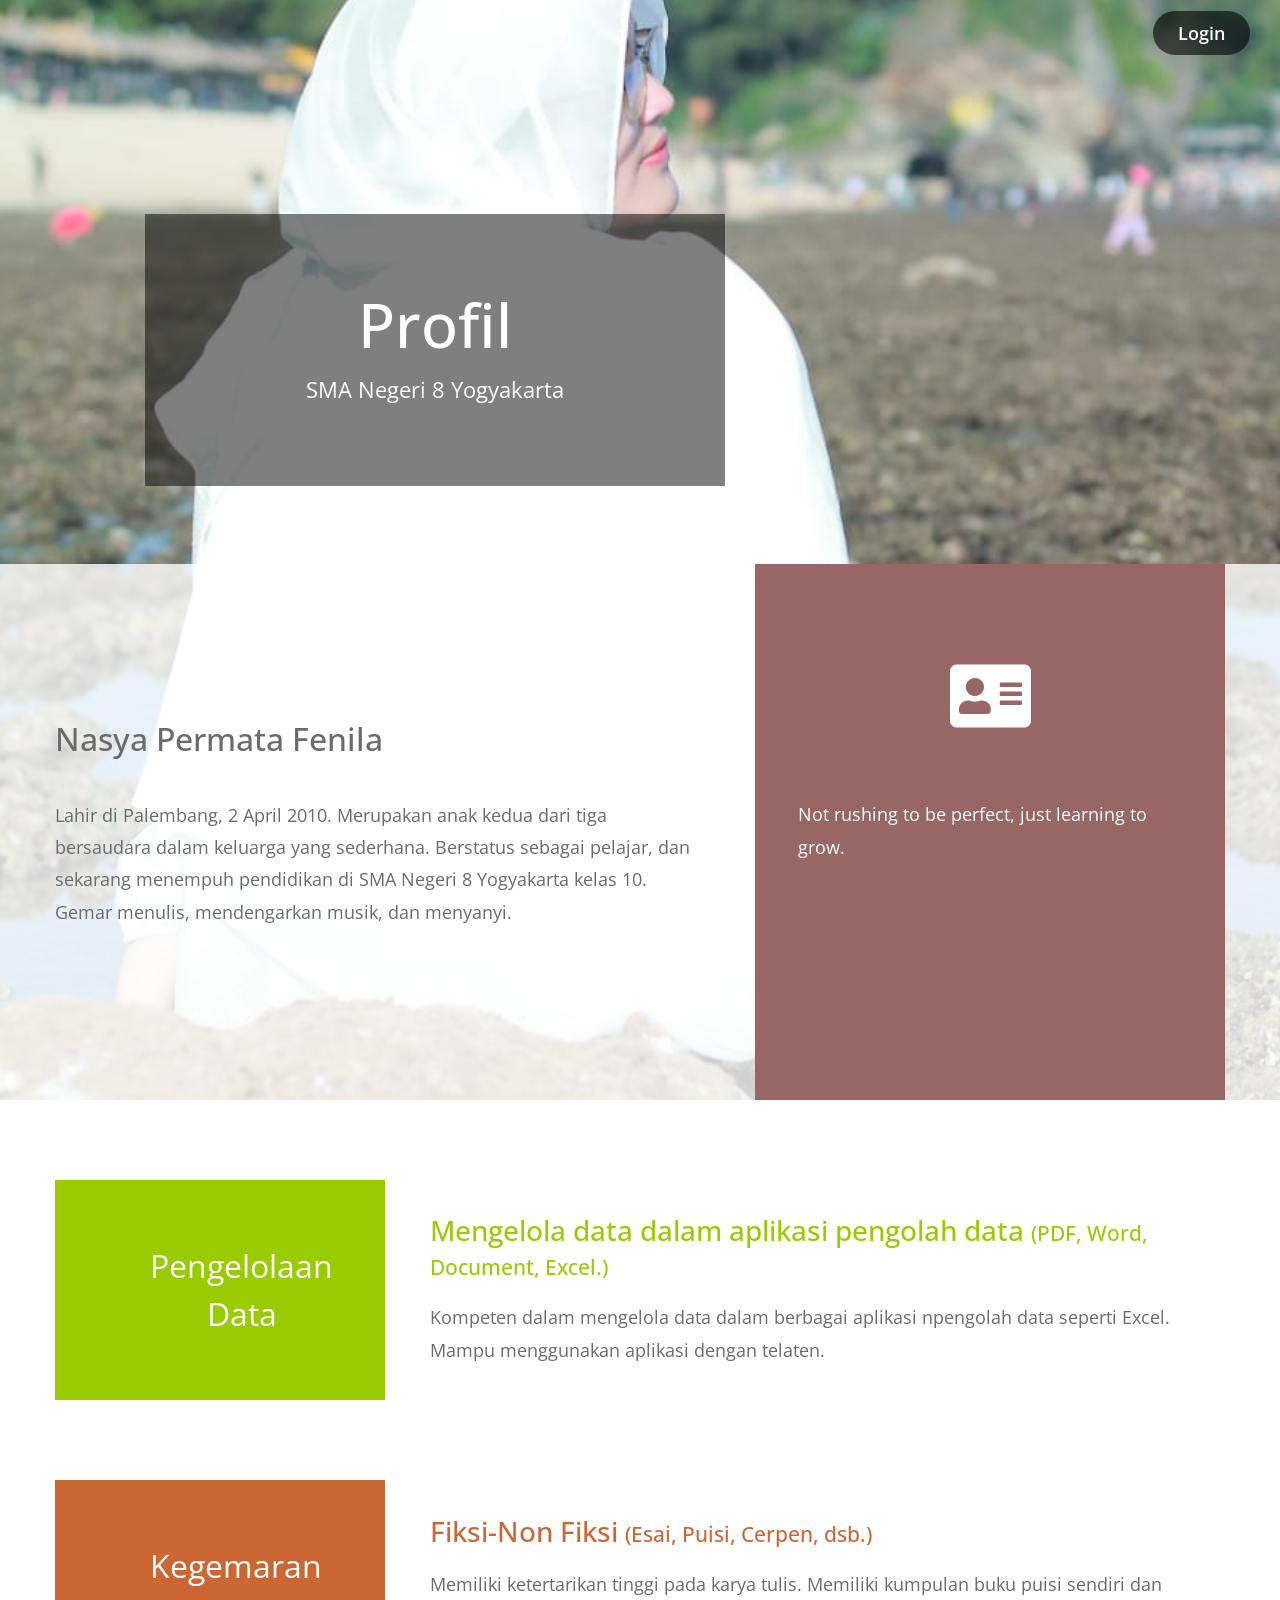
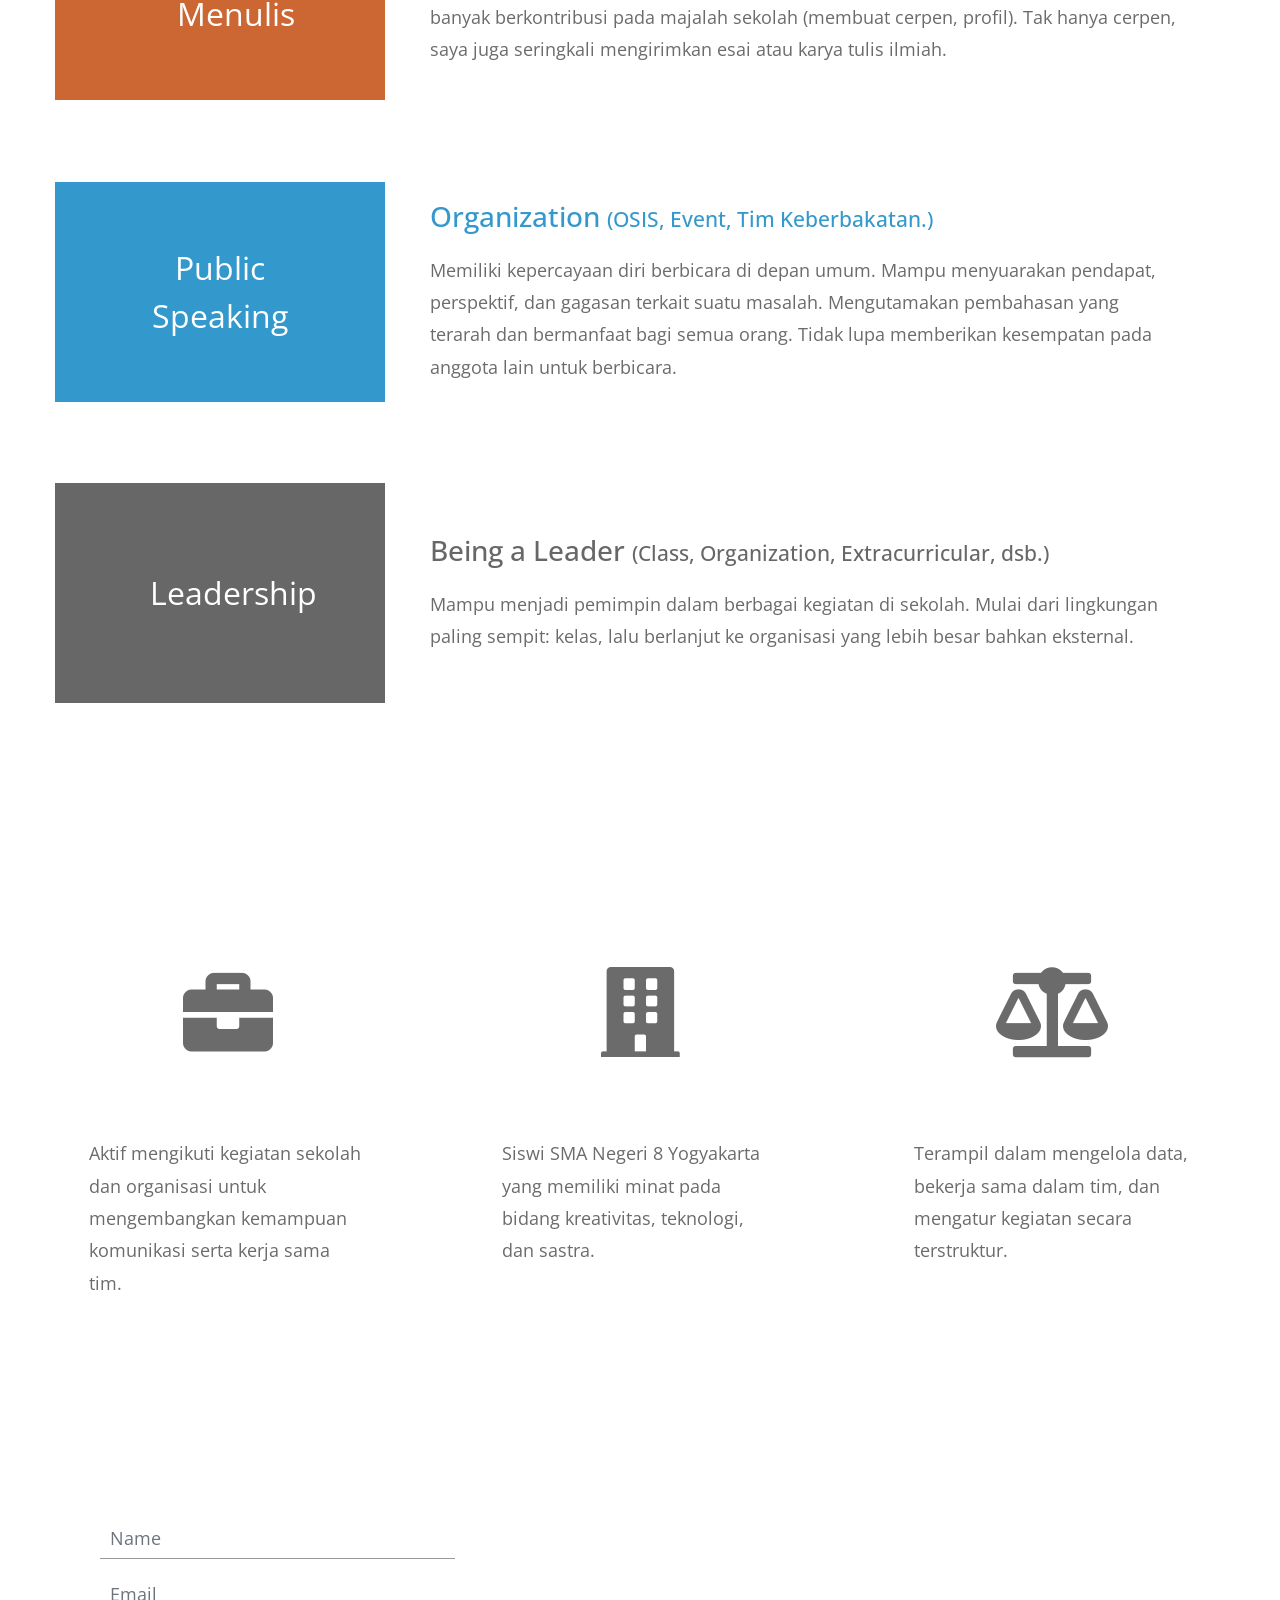
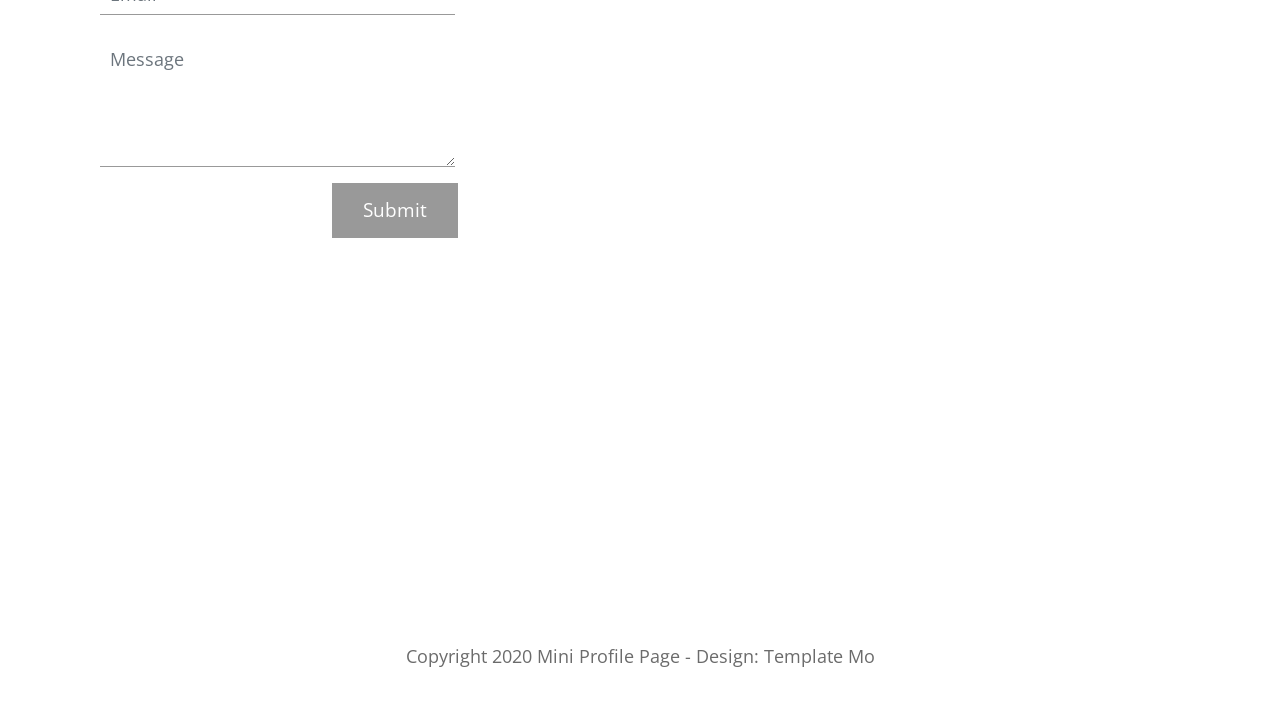
<file: index.html>
<!DOCTYPE html>
<html lang="en">
  <head>
    <meta charset="UTF-8" />
    <meta name="viewport" content="width=device-width, initial-scale=1.0" />
    <meta http-equiv="X-UA-Compatible" content="ie=edge" />
    <link rel="stylesheet" href="https://fonts.googleapis.com/css?family=Open+Sans:400,600" />
    <link rel="stylesheet" href="css/all.min.css" />
    <link rel="stylesheet" href="css/bootstrap.min.css" />
    <link rel="stylesheet" href="css/templatemo-style.css" />
    <title>Profil - Nasya Permata Fenila</title>
    
<!--
Mini Profile Template
https://templatemo.com/tm-530-mini-profile
-->
  </head>
  <body>
    
<div class="login-container">
  <a href="login/index.html" class="login-btn">Login</a>
</div>
    
    <!-- Welcome Section -->
    <section id="tmWelcome" class="parallax-window" data-parallax="scroll" data-image-src="img/WhatsApp Image 2026-05-20 at 10.12.50.jpeg">
      <div class="container-fluid tm-brand-container-outer">
        <div class="row align-items-start">
          
  <div class="col-md-7">
            <!-- Logo Area -->
            <!-- Black transparent bg -->
            <div class="ml-auto mr-0 tm-bg-black-transparent text-white tm-brand-container-inner">
              <div class="tm-brand-container text-center">
                <h1 class="tm-brand-name">Profil</h1>
                <p class="tm-brand-description mb-0">SMA Negeri 8 Yogyakarta</p>
              </div>
            </div>
          </div>
        </div>
      </div>

      <div class="tm-bg-white-transparent tm-welcome-container">
        <div class="container-fluid">
          <div class="row h-100">
            <!-- Welcome Text -->
            <!-- White transparent bg -->
            <div class="col-md-7 tm-welcome-left-col">
              <div class="tm-welcome-left">
                <h2 class="tm-welcome-title">Nasya Permata Fenila</h2>
                <h3 id="welcomeUser"></h3>
                <p class="pb-0">
                  Lahir di Palembang, 2 April 2010. Merupakan anak kedua dari tiga bersaudara dalam keluarga yang sederhana. Berstatus sebagai pelajar, dan sekarang menempuh pendidikan di SMA Negeri 8 Yogyakarta kelas 10. Gemar menulis, mendengarkan musik, dan menyanyi.  </p>
              </div>
            </div>
            <!-- Brown bg -->
            <div class="col-md-5">
              <div class="tm-welcome-right">
                <i class="fas fa-4x fa-address-card p-3 tm-welcome-icon"></i>
                <p class="mb-0">
                  Not rushing to be perfect, just learning to grow.
                </p>
                <div class="youtube-video">
 <iframe width="560" height="315" src="https://www.youtube.com/embed/88GkYKvnvvI?si=ww-pDImPM1xP_U5B" title="YouTube video player" frameborder="0" allow="accelerometer; autoplay; clipboard-write; encrypted-media; gyroscope; picture-in-picture; web-share" referrerpolicy="strict-origin-when-cross-origin" allowfullscreen></iframe>
</div>
              </div>
            </div>
          </div>
        </div>
      </div>
    </section>
    <!-- End Welcome section -->

    <!-- Portfolio section -->
    <section id="tmPortfolio">
      <div class="container-fluid">
        <div class="row">
          <div class="col-12">
            <div class="tm-portfolio-item">
              <div class="tm-portfolio-name text-white tm-bg-green">
                Pengelolaan Data
              </div>
              <div class="tm-portfolio-description">
                <h3 class="tm-text-green">
                  Mengelola data dalam aplikasi pengolah data
                  <span class="tm-title-small">(PDF, Word, Document, Excel.)</span>
                </h3>
                <p class="mb-0">
                  Kompeten dalam mengelola data dalam berbagai aplikasi npengolah data seperti Excel. Mampu menggunakan aplikasi dengan telaten.
                </p>
              </div>
            </div>

            <div class="tm-portfolio-item">
              <div class="tm-portfolio-name text-white tm-bg-orange">
                Kegemaran Menulis
              </div>
              <div class="tm-portfolio-description">
                <h3 class="tm-text-orange">
                  Fiksi-Non Fiksi
                  <span class="tm-title-small">(Esai, Puisi, Cerpen, dsb.)</span>
                </h3>
                <p class="mb-0">
                  Memiliki ketertarikan tinggi pada karya tulis. Memiliki kumpulan buku puisi sendiri dan banyak berkontribusi
                  pada majalah sekolah (membuat cerpen, profil).   Tak hanya cerpen, saya juga seringkali mengirimkan esai atau karya tulis ilmiah.
                </p>
              </div>
            </div>

            <div class="tm-portfolio-item">
              <div class="tm-portfolio-name text-white tm-bg-blue">
                Public Speaking
              </div>
              <div class="tm-portfolio-description">
                <h3 class="tm-text-blue">
                  Organization
                  <span class="tm-title-small">(OSIS, Event, Tim Keberbakatan.)</span>
                </h3>
                <p class="mb-0">
                  Memiliki kepercayaan diri berbicara di depan umum. Mampu menyuarakan pendapat, perspektif, dan gagasan terkait suatu masalah.
                  Mengutamakan pembahasan yang terarah dan bermanfaat bagi semua orang. Tidak lupa memberikan kesempatan pada anggota lain untuk berbicara.
                </p>
              </div>
            </div>

            <div class="tm-portfolio-item">
              <div class="tm-portfolio-name text-white tm-bg-dark-gray">
                Leadership
              </div>
              <div class="tm-portfolio-description">
                <h3 class="tm-text-dark-gray">
                  Being a Leader
                  <span class="tm-title-small">
                    (Class, Organization, Extracurricular, dsb.)
                  </span>
                </h3>
                <p class="mb-0">
                  Mampu menjadi pemimpin dalam berbagai kegiatan di sekolah. Mulai dari lingkungan paling sempit: kelas, lalu berlanjut ke organisasi yang lebih besar bahkan eksternal.
                </p>
              </div>
            </div>
          </div>
        </div>
      </div>
    </section>
    <!-- End portfolio section -->

    <!-- Contact section -->
    <div id="tmContact" class="parallax-window" data-parallax="scroll" data-image-src="img/WhatsApp Image 2026-05-20 at 10.12.40.jpeg">
      <div class="container-fluid">
        <div class="row">
          <div class="col-12">
            <div class="tm-contact-items-container">
              <div class="tm-contact-item">
                <i class="fas fa-5x fa-briefcase tm-contact-item-icon"></i>
                <p class="mb-0">
                  Aktif mengikuti kegiatan sekolah dan organisasi untuk mengembangkan kemampuan komunikasi serta kerja sama tim.
                </p>
              </div>
              <div class="tm-contact-item">
                <i class="fas fa-5x fa-building tm-contact-item-icon"></i>
                <p class="mb-0">
                  Siswi SMA Negeri 8 Yogyakarta yang memiliki minat pada bidang kreativitas, teknologi, dan sastra.
                </p>
              </div>

              <div class="tm-contact-item">
                <i class="fas fa-5x fa-balance-scale tm-contact-item-icon"></i>
                <p class="mb-0">
                  Terampil dalam mengelola data, bekerja sama dalam tim, dan mengatur kegiatan secara terstruktur.
                </p>
              </div>
            </div>
          </div>
        </div>

        <div class="row">
          <div class="col-12">
            <form
              action="index.html"
              method="POST"
              id="tmContactForm"
              class="tm-bg-white-transparent"
            >
              <div class="form-group">
                <input
                  type="text"
                  id="contact_name"
                  name="contact_name"
                  class="form-control rounded-0 border-top-0 border-right-0 border-left-0"
                  placeholder="Name"
                  required
                />
              </div>
              <div class="form-group">
                <input
                  type="email"
                  id="contact_email"
                  name="contact_email"
                  class="form-control rounded-0 border-top-0 border-right-0 border-left-0"
                  placeholder="Email"
                  required
                />
              </div>
              <div class="form-group">
                <textarea
                  rows="4"
                  id="contact_message"
                  name="contact_message"
                  class="form-control rounded-0 border-top-0 border-right-0 border-left-0"
                  placeholder="Message"
                  required
                ></textarea>
              </div>
              <div class="text-center">
                <button
                  type="submit"
                  class="btn tm-btn-submit rounded-0 text-white"
                >
                  Submit
                </button>
              </div>
            </form>
          </div>

<div class="col-md-5">
  <div class="map-container">
  <iframe
    src="https://www.google.com/maps?q=SMA+Negeri+8+Yogyakarta&output=embed"
    width="100%"
    height="250"
    style="border:0;"
    allowfullscreen=""
    loading="lazy">
  </iframe>
</div>
</div>

        </div>
          </div>
        </div>
        <!-- row -->
        <div class="row">
          <footer class="col-12">
            <p class="text-center tm-copyright-text">
            Copyright 2020 Mini Profile Page 
            
            - Design: Template Mo</p>
          </footer>
        </div>
      </div>
      <!-- container -->
    </div>
    <!-- section -->
    <script src="js/jquery.min.js"></script>
    <script src="js/parallax.min.js"></script>
    <script>
      function detectMsBrowser() {
        using_ms_browser =
          navigator.appName == "Microsoft Internet Explorer" ||
          (navigator.appName == "Netscape" &&
            navigator.appVersion.indexOf("Edge") > -1) ||
          (navigator.appName == "Netscape" &&
            navigator.appVersion.indexOf("Trident") > -1);

        if (using_ms_browser == true) {
          alert(
            "Please use Chrome or Firefox for the best browsing experience!"
          );
        }
      }
      function setBrandMarginTop() {
        var bottomContainerHeight = $(".tm-welcome-container").height();

        $(".tm-brand-container-outer").css({
          "margin-top": -bottomContainerHeight + "px"
        });
      }

      $(function() {
        setBrandMarginTop();
        detectMsBrowser();

        // Handle window resize event
        $(window).resize(function() {
          setBrandMarginTop();
        });
      });
    <script src="login/js/welcome.js"></script>
    <script>

const username = localStorage.getItem('username');

if(username){

document.getElementById('welcomeUser').innerHTML =
"Hai, " + username + " 👋";

}

</script>
  </body>
</html>
</file>
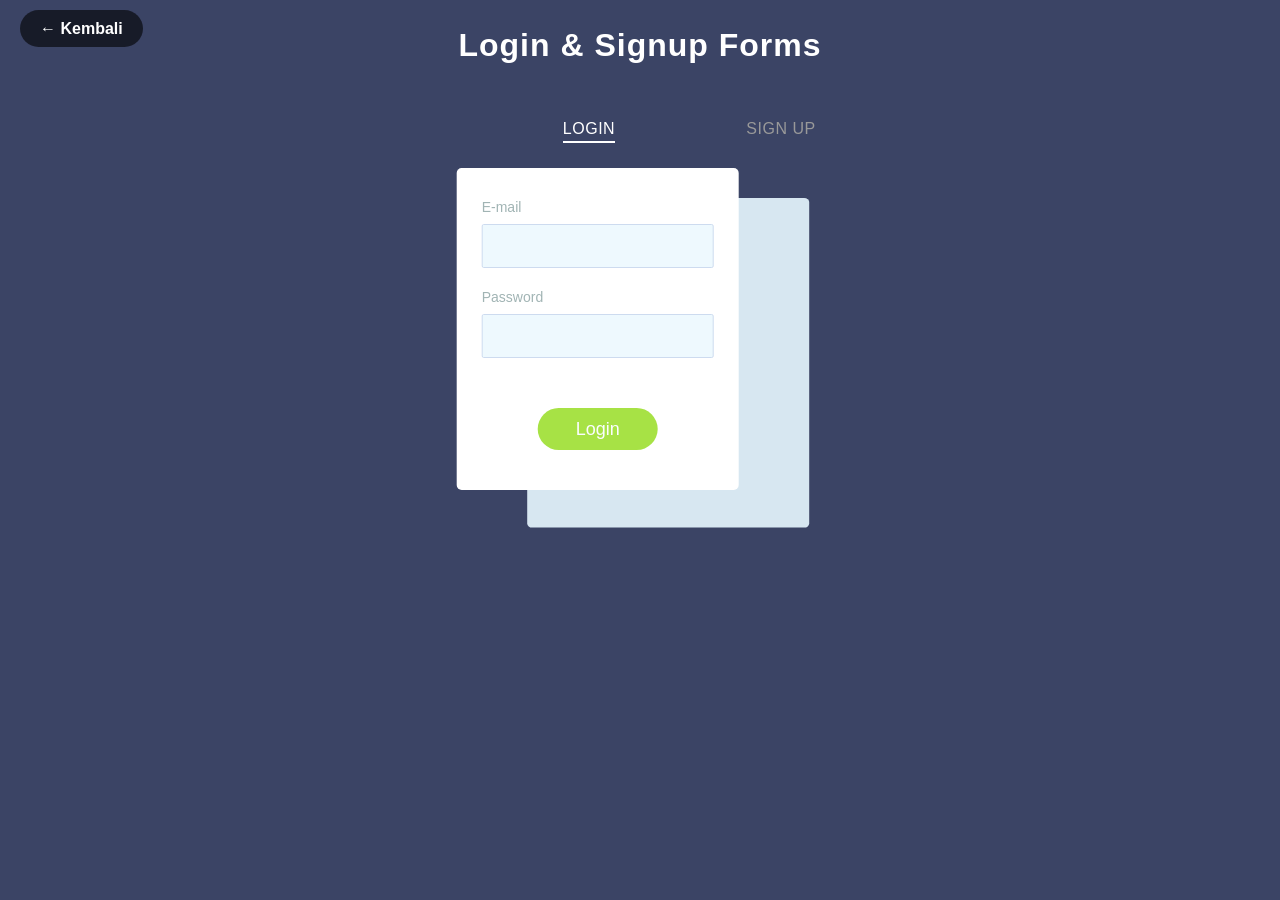
<file: login/index.html>
<!DOCTYPE html>
<html lang="en">

  <head>
    <meta charset="UTF-8">
    <title>Login &amp; Signup Forms</title>
    <link rel="stylesheet" href="./style.css">

  </head>
  
  <body>
    <div class="back-btn-container">
  <a href="../index.html" class="back-btn">← Kembali</a>
</div>

    
  <section class="forms-section">
  <h1 class="section-title">Login & Signup Forms</h1>
  <div class="forms">
    <div class="form-wrapper is-active">
      <button type="button" class="switcher switcher-login">
        Login
        <span class="underline"></span>
      </button>
      <form class="form form-login" action="../index.html">
        <fieldset>
          <legend>Please, enter your email and password for login.</legend>
          <div class="input-block">
            <label for="login-email">E-mail</label>
            <input id="login-email" type="email" required>
          </div>
          <div class="input-block">
            <label for="login-password">Password</label>
            <input id="login-password" type="password" required>
          </div>
        </fieldset>
        <button type="submit" class="btn-login">Login</button>
      </form>
    </div>
    <div class="form-wrapper">
      <button type="button" class="switcher switcher-signup">
        Sign Up
        <span class="underline"></span>
      </button>
      <form class="form form-signup" action="../index.html">
        <fieldset>
          <legend>Please, enter your email, password and password confirmation for sign up.</legend>
          <div class="input-block">
            <label for="signup-username">Username</label>
            <input id="signup-username" type="text" required>
          </div>
          <div class="input-block">
            <label for="signup-email">E-mail</label>
            <input id="signup-email" type="email" required>
          </div>
          <div class="input-block">
            <label for="signup-password">Password</label>
            <input id="signup-password" type="password" required>
          </div>
        </fieldset>
        <button type="submit" class="btn-signup">Sign Up</button>
         </form>

<div id="alertBox" class="alert" style="display:none;"></div>

</div>

<script>
document.querySelector('.form-signup').addEventListener('submit', function() {

    const username =
    document.getElementById('signup-username').value;

    localStorage.setItem('username', username);

});
</script>
</body>
</html>
</file>
<file: css/templatemo-style.css>
/**

Mini Profile Template

https://templatemo.com/tm-530-mini-profile


Color Codes
------------
brown: #986665;
green: #98cb00;
orange: #cc6733;
blue: #3398cc;
dark-gray: #676767;
light-gray: #999999;
text-gray: #6b6b6b;

*/

html {
  -webkit-font-smoothing: antialiased;
  scroll-behavior: smooth;
}

body {
  font-family: "Open Sans", Arial, Helvetica, sans-serif;
  font-size: 18px;
  font-weight: 400;
  color: #6b6b6b;
  overflow-x: hidden;
}

a,
button {
  transition: all 0.3s ease;
}

a:hover {
  text-decoration: none;
}

.container-fluid {
  max-width: 1200px;
}

.tm-bg-black-transparent {
  background-color: rgba(0, 0, 0, 0.5);
}

.tm-bg-white-transparent {
  background-color: rgba(255, 255, 255, 0.8);
}

.tm-bg-green {
  background-color: #98cb00;
}

.tm-bg-orange {
  background-color: #cc6733;
}

.tm-bg-blue {
  background-color: #3398cc;
}

.tm-bg-dark-gray {
  background-color: #676767;
}

/*
  Welcome section
*/
#tmWelcome {
  position: relative;
  display: flex;
  align-items: center;
}

.tm-brand-container-outer {
  margin-top: -400px;
}

.tm-brand-container-inner {
  max-width: 580px;
  width: 100%;
}

.tm-brand-container {
  padding: 75px 110px;
}

.tm-brand-name {
  font-size: 3.8rem;
}

.tm-brand-description {
  font-size: 1.4rem;
}

.parallax-window {
  min-height: 1100px;
  background: transparent;
}

#tmContact {
  min-height: 1197px;
}

.tm-welcome-container {
  min-height: 400px;
  position: absolute;
  bottom: 0;
  left: 0;
  width: 100%;
  display: flex;
  align-items: stretch;
}

.tm-welcome-title {
  margin-bottom: 40px;
}

.tm-welcome-left {
  padding-right: 30px;
  padding-top: 50px;
  padding-bottom: 50px;
}

.tm-welcome-left-col {
  display: flex;
  align-items: center;
}

.tm-welcome-right {
  color: white;
  background-color: #986665;
  padding: 80px 43px 70px;
  height: 100%;
}

.tm-welcome-icon {
  margin-bottom: 50px;
  display: block;
  text-align: center;
}

/*
  Portfolio section
*/

#tmPortfolio {
  padding-top: 80px;
}

.tm-portfolio-item {
  display: flex;
  align-items: center;
  margin-bottom: 80px;
}

.tm-portfolio-name {
  width: 330px;
  height: 220px;
  font-size: 2rem;
  padding: 70px 95px;
  display: flex;
  align-items: center;
  text-align: center;
}

.tm-portfolio-description {
  width: calc(100% - 330px);
  padding: 20px 45px;
}

.tm-portfolio-description h3 {
  margin-bottom: 20px;
}

.tm-text-green {
  color: #98cb00;
}

.tm-text-orange {
  color: #cc6733;
}

.tm-text-blue {
  color: #3398cc;
}

.tm-text-dark-gray {
  color: #676767;
}

.tm-title-small {
  font-size: 1.3rem;
}

p {
  line-height: 1.8;
}

/*
  Contact section
*/

#tmContact {
  padding-top: 95px;
}

.tm-contact-item {
  width: 33.3334%;
  max-width: 345px;
  height: auto;
  min-height: 420px;
  margin-right: 35px;
  background-color: white;
  padding: 54px 34px 44px;
}

.tm-contact-item:last-child {
  margin-right: 0;
}

.tm-contact-items-container {
  display: flex;
  justify-content: space-between;
  margin-bottom: 130px;
}

.tm-contact-item-icon {
  margin-bottom: 45px;
  width: 100%;
  height: 160px;
  display: flex;
  align-items: center;
  justify-content: center;
}

#tmContactForm {
  width: 100%;
  max-width: 680px;
  padding: 45px 45px 30px;
  margin-bottom: 95px;
}

.form-group {
  max-width: 355px;
}

.form-control {
  background: transparent;
  border-color: #999999;
  padding: 15px 10px;
  font-size: 1.1rem;
  margin-bottom: 10px;
}

.tm-btn-submit {
  background-color: #999999;
  padding: 12px 30px;
  font-size: 1.2rem;
}

.tm-btn-submit:focus,
.tm-btn-submit:hover {
  background-color: #676767;
}

.tm-copyright-text {
  margin-bottom: 30px;
}

.tm-link {
  color: #676767;
}

@media (max-width: 1054px) {
  .tm-contact-item-icon {
    margin-bottom: 15px;
  }
}

@media (max-width: 991px) {
  .tm-contact-items-container {
    flex-direction: column;
  }

  .tm-contact-item {
    width: auto;
    max-width: 680px;
    min-height: 0;
    margin-left: auto;
    margin-right: auto;
    margin-bottom: 30px;
  }

  .tm-contact-item:last-child {
    margin-right: auto;
    margin-bottom: 0;
  }

  #tmContactForm {
    margin-left: auto;
    margin-right: auto;
  }
}

@media (max-width: 730px) {
  .tm-portfolio-item {
    flex-direction: column;
  }

  .tm-portfolio-name {
    justify-content: center;
  }

  .tm-portfolio-name,
  .tm-portfolio-description {
    width: 100%;
  }

  .tm-portfolio-description {
    padding: 20px 30px;
  }
}

@media (max-width: 572px) {
  .tm-brand-container {
    padding: 45px;
  }
}

@media (max-width: 443px) {
  .tm-brand-name {
    font-size: 3rem;
  }

  .tm-brand-container {
    padding: 25px;
  }
}

.login-container{
  position: fixed;
  top: 20px;
  right: 30px;
  z-index: 999;
}

.login-btn{
  background-color: rgba(0,0,0,0.6);
  color: white;
  padding: 10px 25px;
  border-radius: 30px;
  text-decoration: none;
  font-weight: 600;
  backdrop-filter: blur(5px);
}

.login-btn:hover{
  background-color: white;
  color: black;
}

.youtube-video{
  margin-top: 20px;
}

.youtube-video iframe{
  width: 250px;
  height: 140px;
}

.map-container{
  margin-top: 20px;
  border-radius: 20px;
  overflow: hidden;
}

.map-container iframe{
  border-radius: 20px;
}
</file>
<file: login/style.css>
*,
*::before,
*::after {
	box-sizing: border-box;
}

body {
	margin: 0;
	font-family: Roboto, -apple-system, 'Helvetica Neue', 'Segoe UI', Arial, sans-serif;
	background: #3b4465;
}

.forms-section {
	display: flex;
	flex-direction: column;
	justify-content: center;
	align-items: center;
}

.section-title {
	font-size: 32px;
	letter-spacing: 1px;
	color: #fff;
}

.forms {
	display: flex;
	align-items: flex-start;
	margin-top: 30px;
}

.form-wrapper {
	animation: hideLayer .3s ease-out forwards;
}

.form-wrapper.is-active {
	animation: showLayer .3s ease-in forwards;
}

@keyframes showLayer {
	50% {
		z-index: 1;
	}
	100% {
		z-index: 1;
	}
}

@keyframes hideLayer {
	0% {
		z-index: 1;
	}
	49.999% {
		z-index: 1;
	}
}

.switcher {
	position: relative;
	cursor: pointer;
	display: block;
	margin-right: auto;
	margin-left: auto;
	padding: 0;
	text-transform: uppercase;
	font-family: inherit;
	font-size: 16px;
	letter-spacing: .5px;
	color: #999;
	background-color: transparent;
	border: none;
	outline: none;
	transform: translateX(0);
	transition: all .3s ease-out;
}

.form-wrapper.is-active .switcher-login {
	color: #fff;
	transform: translateX(90px);
}

.form-wrapper.is-active .switcher-signup {
	color: #fff;
	transform: translateX(-90px);
}

.underline {
	position: absolute;
	bottom: -5px;
	left: 0;
	overflow: hidden;
	pointer-events: none;
	width: 100%;
	height: 2px;
}

.underline::before {
	content: '';
	position: absolute;
	top: 0;
	left: inherit;
	display: block;
	width: inherit;
	height: inherit;
	background-color: currentColor;
	transition: transform .2s ease-out;
}

.switcher-login .underline::before {
	transform: translateX(101%);
}

.switcher-signup .underline::before {
	transform: translateX(-101%);
}

.form-wrapper.is-active .underline::before {
	transform: translateX(0);
}

.form {
	overflow: hidden;
	min-width: 260px;
	margin-top: 50px;
	padding: 30px 25px;
  border-radius: 5px;
	transform-origin: top;
}

.form-login {
	animation: hideLogin .3s ease-out forwards;
}

.form-wrapper.is-active .form-login {
	animation: showLogin .3s ease-in forwards;
}

@keyframes showLogin {
	0% {
		background: #d7e7f1;
		transform: translate(40%, 10px);
	}
	50% {
		transform: translate(0, 0);
	}
	100% {
		background-color: #fff;
		transform: translate(35%, -20px);
	}
}

@keyframes hideLogin {
	0% {
		background-color: #fff;
		transform: translate(35%, -20px);
	}
	50% {
		transform: translate(0, 0);
	}
	100% {
		background: #d7e7f1;
		transform: translate(40%, 10px);
	}
}

.form-signup {
	animation: hideSignup .3s ease-out forwards;
}

.form-wrapper.is-active .form-signup {
	animation: showSignup .3s ease-in forwards;
}

@keyframes showSignup {
	0% {
		background: #d7e7f1;
		transform: translate(-40%, 10px) scaleY(.8);
	}
	50% {
		transform: translate(0, 0) scaleY(.8);
	}
	100% {
		background-color: #fff;
		transform: translate(-35%, -20px) scaleY(1);
	}
}

@keyframes hideSignup {
	0% {
		background-color: #fff;
		transform: translate(-35%, -20px) scaleY(1);
	}
	50% {
		transform: translate(0, 0) scaleY(.8);
	}
	100% {
		background: #d7e7f1;
		transform: translate(-40%, 10px) scaleY(.8);
	}
}

.form fieldset {
	position: relative;
	opacity: 0;
	margin: 0;
	padding: 0;
	border: 0;
	transition: all .3s ease-out;
}

.form-login fieldset {
	transform: translateX(-50%);
}

.form-signup fieldset {
	transform: translateX(50%);
}

.form-wrapper.is-active fieldset {
	opacity: 1;
	transform: translateX(0);
	transition: opacity .4s ease-in, transform .35s ease-in;
}

.form legend {
	position: absolute;
	overflow: hidden;
	width: 1px;
	height: 1px;
	clip: rect(0 0 0 0);
}

.input-block {
	margin-bottom: 20px;
}

.input-block label {
	font-size: 14px;
  color: #a1b4b4;
}

.input-block input {
	display: block;
	width: 100%;
	margin-top: 8px;
	padding-right: 15px;
	padding-left: 15px;
	font-size: 16px;
	line-height: 40px;
	color: #3b4465;
  background: #eef9fe;
  border: 1px solid #cddbef;
  border-radius: 2px;
}

.form [type='submit'] {
	opacity: 0;
	display: block;
	min-width: 120px;
	margin: 30px auto 10px;
	font-size: 18px;
	line-height: 40px;
	border-radius: 25px;
	border: none;
	transition: all .3s ease-out;
}

.form-wrapper.is-active .form [type='submit'] {
	opacity: 1;
	transform: translateX(0);
	transition: all .4s ease-in;
}

.btn-login {
	color: #fbfdff;
	background: #a7e245;
	transform: translateX(-30%);
}

.btn-signup {
	color: #a7e245;
	background: #fbfdff;
	box-shadow: inset 0 0 0 2px #a7e245;
	transform: translateX(30%);
}

.back-btn-container{
  position: fixed;
  top: 20px;
  left: 20px;
  z-index: 999;
}

.back-btn{
  background: rgba(0,0,0,0.6);
  color: white;
  padding: 10px 20px;
  border-radius: 25px;
  text-decoration: none;
  font-weight: bold;
}

.back-btn:hover{
  background: white;
  color: black;
}
</file>
<file: css/all.min.css>
.fa,.fab,.fal,.far,.fas{-moz-osx-font-smoothing:grayscale;-webkit-font-smoothing:antialiased;display:inline-block;font-style:normal;font-variant:normal;text-rendering:auto;line-height:1}.fa-lg{font-size:1.33333em;line-height:.75em;vertical-align:-.0667em}.fa-xs{font-size:.75em}.fa-sm{font-size:.875em}.fa-1x{font-size:1em}.fa-2x{font-size:2em}.fa-3x{font-size:3em}.fa-4x{font-size:4em}.fa-5x{font-size:5em}.fa-6x{font-size:6em}.fa-7x{font-size:7em}.fa-8x{font-size:8em}.fa-9x{font-size:9em}.fa-10x{font-size:10em}.fa-fw{text-align:center;width:1.25em}.fa-ul{list-style-type:none;margin-left:2.5em;padding-left:0}.fa-ul>li{position:relative}.fa-li{left:-2em;position:absolute;text-align:center;width:2em;line-height:inherit}.fa-border{border:.08em solid #eee;border-radius:.1em;padding:.2em .25em .15em}.fa-pull-left{float:left}.fa-pull-right{float:right}.fa.fa-pull-left,.fab.fa-pull-left,.fal.fa-pull-left,.far.fa-pull-left,.fas.fa-pull-left{margin-right:.3em}.fa.fa-pull-right,.fab.fa-pull-right,.fal.fa-pull-right,.far.fa-pull-right,.fas.fa-pull-right{margin-left:.3em}.fa-spin{animation:fa-spin 2s infinite linear}.fa-pulse{animation:fa-spin 1s infinite steps(8)}@keyframes fa-spin{0%{transform:rotate(0deg)}to{transform:rotate(1turn)}}.fa-rotate-90{-ms-filter:"progid:DXImageTransform.Microsoft.BasicImage(rotation=1)";transform:rotate(90deg)}.fa-rotate-180{-ms-filter:"progid:DXImageTransform.Microsoft.BasicImage(rotation=2)";transform:rotate(180deg)}.fa-rotate-270{-ms-filter:"progid:DXImageTransform.Microsoft.BasicImage(rotation=3)";transform:rotate(270deg)}.fa-flip-horizontal{-ms-filter:"progid:DXImageTransform.Microsoft.BasicImage(rotation=0, mirror=1)";transform:scaleX(-1)}.fa-flip-vertical{transform:scaleY(-1)}.fa-flip-both,.fa-flip-horizontal.fa-flip-vertical,.fa-flip-vertical{-ms-filter:"progid:DXImageTransform.Microsoft.BasicImage(rotation=2, mirror=1)"}.fa-flip-both,.fa-flip-horizontal.fa-flip-vertical{transform:scale(-1)}:root .fa-flip-both,:root .fa-flip-horizontal,:root .fa-flip-vertical,:root .fa-rotate-90,:root .fa-rotate-180,:root .fa-rotate-270{filter:none}.fa-stack{display:inline-block;height:2em;line-height:2em;position:relative;vertical-align:middle;width:2.5em}.fa-stack-1x,.fa-stack-2x{left:0;position:absolute;text-align:center;width:100%}.fa-stack-1x{line-height:inherit}.fa-stack-2x{font-size:2em}.fa-inverse{color:#fff}.fa-500px:before{content:"\f26e"}.fa-accessible-icon:before{content:"\f368"}.fa-accusoft:before{content:"\f369"}.fa-acquisitions-incorporated:before{content:"\f6af"}.fa-ad:before{content:"\f641"}.fa-address-book:before{content:"\f2b9"}.fa-address-card:before{content:"\f2bb"}.fa-adjust:before{content:"\f042"}.fa-adn:before{content:"\f170"}.fa-adobe:before{content:"\f778"}.fa-adversal:before{content:"\f36a"}.fa-affiliatetheme:before{content:"\f36b"}.fa-air-freshener:before{content:"\f5d0"}.fa-algolia:before{content:"\f36c"}.fa-align-center:before{content:"\f037"}.fa-align-justify:before{content:"\f039"}.fa-align-left:before{content:"\f036"}.fa-align-right:before{content:"\f038"}.fa-alipay:before{content:"\f642"}.fa-allergies:before{content:"\f461"}.fa-amazon:before{content:"\f270"}.fa-amazon-pay:before{content:"\f42c"}.fa-ambulance:before{content:"\f0f9"}.fa-american-sign-language-interpreting:before{content:"\f2a3"}.fa-amilia:before{content:"\f36d"}.fa-anchor:before{content:"\f13d"}.fa-android:before{content:"\f17b"}.fa-angellist:before{content:"\f209"}.fa-angle-double-down:before{content:"\f103"}.fa-angle-double-left:before{content:"\f100"}.fa-angle-double-right:before{content:"\f101"}.fa-angle-double-up:before{content:"\f102"}.fa-angle-down:before{content:"\f107"}.fa-angle-left:before{content:"\f104"}.fa-angle-right:before{content:"\f105"}.fa-angle-up:before{content:"\f106"}.fa-angry:before{content:"\f556"}.fa-angrycreative:before{content:"\f36e"}.fa-angular:before{content:"\f420"}.fa-ankh:before{content:"\f644"}.fa-app-store:before{content:"\f36f"}.fa-app-store-ios:before{content:"\f370"}.fa-apper:before{content:"\f371"}.fa-apple:before{content:"\f179"}.fa-apple-alt:before{content:"\f5d1"}.fa-apple-pay:before{content:"\f415"}.fa-archive:before{content:"\f187"}.fa-archway:before{content:"\f557"}.fa-arrow-alt-circle-down:before{content:"\f358"}.fa-arrow-alt-circle-left:before{content:"\f359"}.fa-arrow-alt-circle-right:before{content:"\f35a"}.fa-arrow-alt-circle-up:before{content:"\f35b"}.fa-arrow-circle-down:before{content:"\f0ab"}.fa-arrow-circle-left:before{content:"\f0a8"}.fa-arrow-circle-right:before{content:"\f0a9"}.fa-arrow-circle-up:before{content:"\f0aa"}.fa-arrow-down:before{content:"\f063"}.fa-arrow-left:before{content:"\f060"}.fa-arrow-right:before{content:"\f061"}.fa-arrow-up:before{content:"\f062"}.fa-arrows-alt:before{content:"\f0b2"}.fa-arrows-alt-h:before{content:"\f337"}.fa-arrows-alt-v:before{content:"\f338"}.fa-artstation:before{content:"\f77a"}.fa-assistive-listening-systems:before{content:"\f2a2"}.fa-asterisk:before{content:"\f069"}.fa-asymmetrik:before{content:"\f372"}.fa-at:before{content:"\f1fa"}.fa-atlas:before{content:"\f558"}.fa-atlassian:before{content:"\f77b"}.fa-atom:before{content:"\f5d2"}.fa-audible:before{content:"\f373"}.fa-audio-description:before{content:"\f29e"}.fa-autoprefixer:before{content:"\f41c"}.fa-avianex:before{content:"\f374"}.fa-aviato:before{content:"\f421"}.fa-award:before{content:"\f559"}.fa-aws:before{content:"\f375"}.fa-baby:before{content:"\f77c"}.fa-baby-carriage:before{content:"\f77d"}.fa-backspace:before{content:"\f55a"}.fa-backward:before{content:"\f04a"}.fa-bacon:before{content:"\f7e5"}.fa-balance-scale:before{content:"\f24e"}.fa-ban:before{content:"\f05e"}.fa-band-aid:before{content:"\f462"}.fa-bandcamp:before{content:"\f2d5"}.fa-barcode:before{content:"\f02a"}.fa-bars:before{content:"\f0c9"}.fa-baseball-ball:before{content:"\f433"}.fa-basketball-ball:before{content:"\f434"}.fa-bath:before{content:"\f2cd"}.fa-battery-empty:before{content:"\f244"}.fa-battery-full:before{content:"\f240"}.fa-battery-half:before{content:"\f242"}.fa-battery-quarter:before{content:"\f243"}.fa-battery-three-quarters:before{content:"\f241"}.fa-bed:before{content:"\f236"}.fa-beer:before{content:"\f0fc"}.fa-behance:before{content:"\f1b4"}.fa-behance-square:before{content:"\f1b5"}.fa-bell:before{content:"\f0f3"}.fa-bell-slash:before{content:"\f1f6"}.fa-bezier-curve:before{content:"\f55b"}.fa-bible:before{content:"\f647"}.fa-bicycle:before{content:"\f206"}.fa-bimobject:before{content:"\f378"}.fa-binoculars:before{content:"\f1e5"}.fa-biohazard:before{content:"\f780"}.fa-birthday-cake:before{content:"\f1fd"}.fa-bitbucket:before{content:"\f171"}.fa-bitcoin:before{content:"\f379"}.fa-bity:before{content:"\f37a"}.fa-black-tie:before{content:"\f27e"}.fa-blackberry:before{content:"\f37b"}.fa-blender:before{content:"\f517"}.fa-blender-phone:before{content:"\f6b6"}.fa-blind:before{content:"\f29d"}.fa-blog:before{content:"\f781"}.fa-blogger:before{content:"\f37c"}.fa-blogger-b:before{content:"\f37d"}.fa-bluetooth:before{content:"\f293"}.fa-bluetooth-b:before{content:"\f294"}.fa-bold:before{content:"\f032"}.fa-bolt:before{content:"\f0e7"}.fa-bomb:before{content:"\f1e2"}.fa-bone:before{content:"\f5d7"}.fa-bong:before{content:"\f55c"}.fa-book:before{content:"\f02d"}.fa-book-dead:before{content:"\f6b7"}.fa-book-medical:before{content:"\f7e6"}.fa-book-open:before{content:"\f518"}.fa-book-reader:before{content:"\f5da"}.fa-bookmark:before{content:"\f02e"}.fa-bowling-ball:before{content:"\f436"}.fa-box:before{content:"\f466"}.fa-box-open:before{content:"\f49e"}.fa-boxes:before{content:"\f468"}.fa-braille:before{content:"\f2a1"}.fa-brain:before{content:"\f5dc"}.fa-bread-slice:before{content:"\f7ec"}.fa-briefcase:before{content:"\f0b1"}.fa-briefcase-medical:before{content:"\f469"}.fa-broadcast-tower:before{content:"\f519"}.fa-broom:before{content:"\f51a"}.fa-brush:before{content:"\f55d"}.fa-btc:before{content:"\f15a"}.fa-bug:before{content:"\f188"}.fa-building:before{content:"\f1ad"}.fa-bullhorn:before{content:"\f0a1"}.fa-bullseye:before{content:"\f140"}.fa-burn:before{content:"\f46a"}.fa-buromobelexperte:before{content:"\f37f"}.fa-bus:before{content:"\f207"}.fa-bus-alt:before{content:"\f55e"}.fa-business-time:before{content:"\f64a"}.fa-buysellads:before{content:"\f20d"}.fa-calculator:before{content:"\f1ec"}.fa-calendar:before{content:"\f133"}.fa-calendar-alt:before{content:"\f073"}.fa-calendar-check:before{content:"\f274"}.fa-calendar-day:before{content:"\f783"}.fa-calendar-minus:before{content:"\f272"}.fa-calendar-plus:before{content:"\f271"}.fa-calendar-times:before{content:"\f273"}.fa-calendar-week:before{content:"\f784"}.fa-camera:before{content:"\f030"}.fa-camera-retro:before{content:"\f083"}.fa-campground:before{content:"\f6bb"}.fa-canadian-maple-leaf:before{content:"\f785"}.fa-candy-cane:before{content:"\f786"}.fa-cannabis:before{content:"\f55f"}.fa-capsules:before{content:"\f46b"}.fa-car:before{content:"\f1b9"}.fa-car-alt:before{content:"\f5de"}.fa-car-battery:before{content:"\f5df"}.fa-car-crash:before{content:"\f5e1"}.fa-car-side:before{content:"\f5e4"}.fa-caret-down:before{content:"\f0d7"}.fa-caret-left:before{content:"\f0d9"}.fa-caret-right:before{content:"\f0da"}.fa-caret-square-down:before{content:"\f150"}.fa-caret-square-left:before{content:"\f191"}.fa-caret-square-right:before{content:"\f152"}.fa-caret-square-up:before{content:"\f151"}.fa-caret-up:before{content:"\f0d8"}.fa-carrot:before{content:"\f787"}.fa-cart-arrow-down:before{content:"\f218"}.fa-cart-plus:before{content:"\f217"}.fa-cash-register:before{content:"\f788"}.fa-cat:before{content:"\f6be"}.fa-cc-amazon-pay:before{content:"\f42d"}.fa-cc-amex:before{content:"\f1f3"}.fa-cc-apple-pay:before{content:"\f416"}.fa-cc-diners-club:before{content:"\f24c"}.fa-cc-discover:before{content:"\f1f2"}.fa-cc-jcb:before{content:"\f24b"}.fa-cc-mastercard:before{content:"\f1f1"}.fa-cc-paypal:before{content:"\f1f4"}.fa-cc-stripe:before{content:"\f1f5"}.fa-cc-visa:before{content:"\f1f0"}.fa-centercode:before{content:"\f380"}.fa-centos:before{content:"\f789"}.fa-certificate:before{content:"\f0a3"}.fa-chair:before{content:"\f6c0"}.fa-chalkboard:before{content:"\f51b"}.fa-chalkboard-teacher:before{content:"\f51c"}.fa-charging-station:before{content:"\f5e7"}.fa-chart-area:before{content:"\f1fe"}.fa-chart-bar:before{content:"\f080"}.fa-chart-line:before{content:"\f201"}.fa-chart-pie:before{content:"\f200"}.fa-check:before{content:"\f00c"}.fa-check-circle:before{content:"\f058"}.fa-check-double:before{content:"\f560"}.fa-check-square:before{content:"\f14a"}.fa-cheese:before{content:"\f7ef"}.fa-chess:before{content:"\f439"}.fa-chess-bishop:before{content:"\f43a"}.fa-chess-board:before{content:"\f43c"}.fa-chess-king:before{content:"\f43f"}.fa-chess-knight:before{content:"\f441"}.fa-chess-pawn:before{content:"\f443"}.fa-chess-queen:before{content:"\f445"}.fa-chess-rook:before{content:"\f447"}.fa-chevron-circle-down:before{content:"\f13a"}.fa-chevron-circle-left:before{content:"\f137"}.fa-chevron-circle-right:before{content:"\f138"}.fa-chevron-circle-up:before{content:"\f139"}.fa-chevron-down:before{content:"\f078"}.fa-chevron-left:before{content:"\f053"}.fa-chevron-right:before{content:"\f054"}.fa-chevron-up:before{content:"\f077"}.fa-child:before{content:"\f1ae"}.fa-chrome:before{content:"\f268"}.fa-church:before{content:"\f51d"}.fa-circle:before{content:"\f111"}.fa-circle-notch:before{content:"\f1ce"}.fa-city:before{content:"\f64f"}.fa-clinic-medical:before{content:"\f7f2"}.fa-clipboard:before{content:"\f328"}.fa-clipboard-check:before{content:"\f46c"}.fa-clipboard-list:before{content:"\f46d"}.fa-clock:before{content:"\f017"}.fa-clone:before{content:"\f24d"}.fa-closed-captioning:before{content:"\f20a"}.fa-cloud:before{content:"\f0c2"}.fa-cloud-download-alt:before{content:"\f381"}.fa-cloud-meatball:before{content:"\f73b"}.fa-cloud-moon:before{content:"\f6c3"}.fa-cloud-moon-rain:before{content:"\f73c"}.fa-cloud-rain:before{content:"\f73d"}.fa-cloud-showers-heavy:before{content:"\f740"}.fa-cloud-sun:before{content:"\f6c4"}.fa-cloud-sun-rain:before{content:"\f743"}.fa-cloud-upload-alt:before{content:"\f382"}.fa-cloudscale:before{content:"\f383"}.fa-cloudsmith:before{content:"\f384"}.fa-cloudversify:before{content:"\f385"}.fa-cocktail:before{content:"\f561"}.fa-code:before{content:"\f121"}.fa-code-branch:before{content:"\f126"}.fa-codepen:before{content:"\f1cb"}.fa-codiepie:before{content:"\f284"}.fa-coffee:before{content:"\f0f4"}.fa-cog:before{content:"\f013"}.fa-cogs:before{content:"\f085"}.fa-coins:before{content:"\f51e"}.fa-columns:before{content:"\f0db"}.fa-comment:before{content:"\f075"}.fa-comment-alt:before{content:"\f27a"}.fa-comment-dollar:before{content:"\f651"}.fa-comment-dots:before{content:"\f4ad"}.fa-comment-medical:before{content:"\f7f5"}.fa-comment-slash:before{content:"\f4b3"}.fa-comments:before{content:"\f086"}.fa-comments-dollar:before{content:"\f653"}.fa-compact-disc:before{content:"\f51f"}.fa-compass:before{content:"\f14e"}.fa-compress:before{content:"\f066"}.fa-compress-arrows-alt:before{content:"\f78c"}.fa-concierge-bell:before{content:"\f562"}.fa-confluence:before{content:"\f78d"}.fa-connectdevelop:before{content:"\f20e"}.fa-contao:before{content:"\f26d"}.fa-cookie:before{content:"\f563"}.fa-cookie-bite:before{content:"\f564"}.fa-copy:before{content:"\f0c5"}.fa-copyright:before{content:"\f1f9"}.fa-couch:before{content:"\f4b8"}.fa-cpanel:before{content:"\f388"}.fa-creative-commons:before{content:"\f25e"}.fa-creative-commons-by:before{content:"\f4e7"}.fa-creative-commons-nc:before{content:"\f4e8"}.fa-creative-commons-nc-eu:before{content:"\f4e9"}.fa-creative-commons-nc-jp:before{content:"\f4ea"}.fa-creative-commons-nd:before{content:"\f4eb"}.fa-creative-commons-pd:before{content:"\f4ec"}.fa-creative-commons-pd-alt:before{content:"\f4ed"}.fa-creative-commons-remix:before{content:"\f4ee"}.fa-creative-commons-sa:before{content:"\f4ef"}.fa-creative-commons-sampling:before{content:"\f4f0"}.fa-creative-commons-sampling-plus:before{content:"\f4f1"}.fa-creative-commons-share:before{content:"\f4f2"}.fa-creative-commons-zero:before{content:"\f4f3"}.fa-credit-card:before{content:"\f09d"}.fa-critical-role:before{content:"\f6c9"}.fa-crop:before{content:"\f125"}.fa-crop-alt:before{content:"\f565"}.fa-cross:before{content:"\f654"}.fa-crosshairs:before{content:"\f05b"}.fa-crow:before{content:"\f520"}.fa-crown:before{content:"\f521"}.fa-crutch:before{content:"\f7f7"}.fa-css3:before{content:"\f13c"}.fa-css3-alt:before{content:"\f38b"}.fa-cube:before{content:"\f1b2"}.fa-cubes:before{content:"\f1b3"}.fa-cut:before{content:"\f0c4"}.fa-cuttlefish:before{content:"\f38c"}.fa-d-and-d:before{content:"\f38d"}.fa-d-and-d-beyond:before{content:"\f6ca"}.fa-dashcube:before{content:"\f210"}.fa-database:before{content:"\f1c0"}.fa-deaf:before{content:"\f2a4"}.fa-delicious:before{content:"\f1a5"}.fa-democrat:before{content:"\f747"}.fa-deploydog:before{content:"\f38e"}.fa-deskpro:before{content:"\f38f"}.fa-desktop:before{content:"\f108"}.fa-dev:before{content:"\f6cc"}.fa-deviantart:before{content:"\f1bd"}.fa-dharmachakra:before{content:"\f655"}.fa-dhl:before{content:"\f790"}.fa-diagnoses:before{content:"\f470"}.fa-diaspora:before{content:"\f791"}.fa-dice:before{content:"\f522"}.fa-dice-d20:before{content:"\f6cf"}.fa-dice-d6:before{content:"\f6d1"}.fa-dice-five:before{content:"\f523"}.fa-dice-four:before{content:"\f524"}.fa-dice-one:before{content:"\f525"}.fa-dice-six:before{content:"\f526"}.fa-dice-three:before{content:"\f527"}.fa-dice-two:before{content:"\f528"}.fa-digg:before{content:"\f1a6"}.fa-digital-ocean:before{content:"\f391"}.fa-digital-tachograph:before{content:"\f566"}.fa-directions:before{content:"\f5eb"}.fa-discord:before{content:"\f392"}.fa-discourse:before{content:"\f393"}.fa-divide:before{content:"\f529"}.fa-dizzy:before{content:"\f567"}.fa-dna:before{content:"\f471"}.fa-dochub:before{content:"\f394"}.fa-docker:before{content:"\f395"}.fa-dog:before{content:"\f6d3"}.fa-dollar-sign:before{content:"\f155"}.fa-dolly:before{content:"\f472"}.fa-dolly-flatbed:before{content:"\f474"}.fa-donate:before{content:"\f4b9"}.fa-door-closed:before{content:"\f52a"}.fa-door-open:before{content:"\f52b"}.fa-dot-circle:before{content:"\f192"}.fa-dove:before{content:"\f4ba"}.fa-download:before{content:"\f019"}.fa-draft2digital:before{content:"\f396"}.fa-drafting-compass:before{content:"\f568"}.fa-dragon:before{content:"\f6d5"}.fa-draw-polygon:before{content:"\f5ee"}.fa-dribbble:before{content:"\f17d"}.fa-dribbble-square:before{content:"\f397"}.fa-dropbox:before{content:"\f16b"}.fa-drum:before{content:"\f569"}.fa-drum-steelpan:before{content:"\f56a"}.fa-drumstick-bite:before{content:"\f6d7"}.fa-drupal:before{content:"\f1a9"}.fa-dumbbell:before{content:"\f44b"}.fa-dumpster:before{content:"\f793"}.fa-dumpster-fire:before{content:"\f794"}.fa-dungeon:before{content:"\f6d9"}.fa-dyalog:before{content:"\f399"}.fa-earlybirds:before{content:"\f39a"}.fa-ebay:before{content:"\f4f4"}.fa-edge:before{content:"\f282"}.fa-edit:before{content:"\f044"}.fa-egg:before{content:"\f7fb"}.fa-eject:before{content:"\f052"}.fa-elementor:before{content:"\f430"}.fa-ellipsis-h:before{content:"\f141"}.fa-ellipsis-v:before{content:"\f142"}.fa-ello:before{content:"\f5f1"}.fa-ember:before{content:"\f423"}.fa-empire:before{content:"\f1d1"}.fa-envelope:before{content:"\f0e0"}.fa-envelope-open:before{content:"\f2b6"}.fa-envelope-open-text:before{content:"\f658"}.fa-envelope-square:before{content:"\f199"}.fa-envira:before{content:"\f299"}.fa-equals:before{content:"\f52c"}.fa-eraser:before{content:"\f12d"}.fa-erlang:before{content:"\f39d"}.fa-ethereum:before{content:"\f42e"}.fa-ethernet:before{content:"\f796"}.fa-etsy:before{content:"\f2d7"}.fa-euro-sign:before{content:"\f153"}.fa-exchange-alt:before{content:"\f362"}.fa-exclamation:before{content:"\f12a"}.fa-exclamation-circle:before{content:"\f06a"}.fa-exclamation-triangle:before{content:"\f071"}.fa-expand:before{content:"\f065"}.fa-expand-arrows-alt:before{content:"\f31e"}.fa-expeditedssl:before{content:"\f23e"}.fa-external-link-alt:before{content:"\f35d"}.fa-external-link-square-alt:before{content:"\f360"}.fa-eye:before{content:"\f06e"}.fa-eye-dropper:before{content:"\f1fb"}.fa-eye-slash:before{content:"\f070"}.fa-facebook:before{content:"\f09a"}.fa-facebook-f:before{content:"\f39e"}.fa-facebook-messenger:before{content:"\f39f"}.fa-facebook-square:before{content:"\f082"}.fa-fantasy-flight-games:before{content:"\f6dc"}.fa-fast-backward:before{content:"\f049"}.fa-fast-forward:before{content:"\f050"}.fa-fax:before{content:"\f1ac"}.fa-feather:before{content:"\f52d"}.fa-feather-alt:before{content:"\f56b"}.fa-fedex:before{content:"\f797"}.fa-fedora:before{content:"\f798"}.fa-female:before{content:"\f182"}.fa-fighter-jet:before{content:"\f0fb"}.fa-figma:before{content:"\f799"}.fa-file:before{content:"\f15b"}.fa-file-alt:before{content:"\f15c"}.fa-file-archive:before{content:"\f1c6"}.fa-file-audio:before{content:"\f1c7"}.fa-file-code:before{content:"\f1c9"}.fa-file-contract:before{content:"\f56c"}.fa-file-csv:before{content:"\f6dd"}.fa-file-download:before{content:"\f56d"}.fa-file-excel:before{content:"\f1c3"}.fa-file-export:before{content:"\f56e"}.fa-file-image:before{content:"\f1c5"}.fa-file-import:before{content:"\f56f"}.fa-file-invoice:before{content:"\f570"}.fa-file-invoice-dollar:before{content:"\f571"}.fa-file-medical:before{content:"\f477"}.fa-file-medical-alt:before{content:"\f478"}.fa-file-pdf:before{content:"\f1c1"}.fa-file-powerpoint:before{content:"\f1c4"}.fa-file-prescription:before{content:"\f572"}.fa-file-signature:before{content:"\f573"}.fa-file-upload:before{content:"\f574"}.fa-file-video:before{content:"\f1c8"}.fa-file-word:before{content:"\f1c2"}.fa-fill:before{content:"\f575"}.fa-fill-drip:before{content:"\f576"}.fa-film:before{content:"\f008"}.fa-filter:before{content:"\f0b0"}.fa-fingerprint:before{content:"\f577"}.fa-fire:before{content:"\f06d"}.fa-fire-alt:before{content:"\f7e4"}.fa-fire-extinguisher:before{content:"\f134"}.fa-firefox:before{content:"\f269"}.fa-first-aid:before{content:"\f479"}.fa-first-order:before{content:"\f2b0"}.fa-first-order-alt:before{content:"\f50a"}.fa-firstdraft:before{content:"\f3a1"}.fa-fish:before{content:"\f578"}.fa-fist-raised:before{content:"\f6de"}.fa-flag:before{content:"\f024"}.fa-flag-checkered:before{content:"\f11e"}.fa-flag-usa:before{content:"\f74d"}.fa-flask:before{content:"\f0c3"}.fa-flickr:before{content:"\f16e"}.fa-flipboard:before{content:"\f44d"}.fa-flushed:before{content:"\f579"}.fa-fly:before{content:"\f417"}.fa-folder:before{content:"\f07b"}.fa-folder-minus:before{content:"\f65d"}.fa-folder-open:before{content:"\f07c"}.fa-folder-plus:before{content:"\f65e"}.fa-font:before{content:"\f031"}.fa-font-awesome:before{content:"\f2b4"}.fa-font-awesome-alt:before{content:"\f35c"}.fa-font-awesome-flag:before{content:"\f425"}.fa-font-awesome-logo-full:before{content:"\f4e6"}.fa-fonticons:before{content:"\f280"}.fa-fonticons-fi:before{content:"\f3a2"}.fa-football-ball:before{content:"\f44e"}.fa-fort-awesome:before{content:"\f286"}.fa-fort-awesome-alt:before{content:"\f3a3"}.fa-forumbee:before{content:"\f211"}.fa-forward:before{content:"\f04e"}.fa-foursquare:before{content:"\f180"}.fa-free-code-camp:before{content:"\f2c5"}.fa-freebsd:before{content:"\f3a4"}.fa-frog:before{content:"\f52e"}.fa-frown:before{content:"\f119"}.fa-frown-open:before{content:"\f57a"}.fa-fulcrum:before{content:"\f50b"}.fa-funnel-dollar:before{content:"\f662"}.fa-futbol:before{content:"\f1e3"}.fa-galactic-republic:before{content:"\f50c"}.fa-galactic-senate:before{content:"\f50d"}.fa-gamepad:before{content:"\f11b"}.fa-gas-pump:before{content:"\f52f"}.fa-gavel:before{content:"\f0e3"}.fa-gem:before{content:"\f3a5"}.fa-genderless:before{content:"\f22d"}.fa-get-pocket:before{content:"\f265"}.fa-gg:before{content:"\f260"}.fa-gg-circle:before{content:"\f261"}.fa-ghost:before{content:"\f6e2"}.fa-gift:before{content:"\f06b"}.fa-gifts:before{content:"\f79c"}.fa-git:before{content:"\f1d3"}.fa-git-square:before{content:"\f1d2"}.fa-github:before{content:"\f09b"}.fa-github-alt:before{content:"\f113"}.fa-github-square:before{content:"\f092"}.fa-gitkraken:before{content:"\f3a6"}.fa-gitlab:before{content:"\f296"}.fa-gitter:before{content:"\f426"}.fa-glass-cheers:before{content:"\f79f"}.fa-glass-martini:before{content:"\f000"}.fa-glass-martini-alt:before{content:"\f57b"}.fa-glass-whiskey:before{content:"\f7a0"}.fa-glasses:before{content:"\f530"}.fa-glide:before{content:"\f2a5"}.fa-glide-g:before{content:"\f2a6"}.fa-globe:before{content:"\f0ac"}.fa-globe-africa:before{content:"\f57c"}.fa-globe-americas:before{content:"\f57d"}.fa-globe-asia:before{content:"\f57e"}.fa-globe-europe:before{content:"\f7a2"}.fa-gofore:before{content:"\f3a7"}.fa-golf-ball:before{content:"\f450"}.fa-goodreads:before{content:"\f3a8"}.fa-goodreads-g:before{content:"\f3a9"}.fa-google:before{content:"\f1a0"}.fa-google-drive:before{content:"\f3aa"}.fa-google-play:before{content:"\f3ab"}.fa-google-plus:before{content:"\f2b3"}.fa-google-plus-g:before{content:"\f0d5"}.fa-google-plus-square:before{content:"\f0d4"}.fa-google-wallet:before{content:"\f1ee"}.fa-gopuram:before{content:"\f664"}.fa-graduation-cap:before{content:"\f19d"}.fa-gratipay:before{content:"\f184"}.fa-grav:before{content:"\f2d6"}.fa-greater-than:before{content:"\f531"}.fa-greater-than-equal:before{content:"\f532"}.fa-grimace:before{content:"\f57f"}.fa-grin:before{content:"\f580"}.fa-grin-alt:before{content:"\f581"}.fa-grin-beam:before{content:"\f582"}.fa-grin-beam-sweat:before{content:"\f583"}.fa-grin-hearts:before{content:"\f584"}.fa-grin-squint:before{content:"\f585"}.fa-grin-squint-tears:before{content:"\f586"}.fa-grin-stars:before{content:"\f587"}.fa-grin-tears:before{content:"\f588"}.fa-grin-tongue:before{content:"\f589"}.fa-grin-tongue-squint:before{content:"\f58a"}.fa-grin-tongue-wink:before{content:"\f58b"}.fa-grin-wink:before{content:"\f58c"}.fa-grip-horizontal:before{content:"\f58d"}.fa-grip-lines:before{content:"\f7a4"}.fa-grip-lines-vertical:before{content:"\f7a5"}.fa-grip-vertical:before{content:"\f58e"}.fa-gripfire:before{content:"\f3ac"}.fa-grunt:before{content:"\f3ad"}.fa-guitar:before{content:"\f7a6"}.fa-gulp:before{content:"\f3ae"}.fa-h-square:before{content:"\f0fd"}.fa-hacker-news:before{content:"\f1d4"}.fa-hacker-news-square:before{content:"\f3af"}.fa-hackerrank:before{content:"\f5f7"}.fa-hamburger:before{content:"\f805"}.fa-hammer:before{content:"\f6e3"}.fa-hamsa:before{content:"\f665"}.fa-hand-holding:before{content:"\f4bd"}.fa-hand-holding-heart:before{content:"\f4be"}.fa-hand-holding-usd:before{content:"\f4c0"}.fa-hand-lizard:before{content:"\f258"}.fa-hand-middle-finger:before{content:"\f806"}.fa-hand-paper:before{content:"\f256"}.fa-hand-peace:before{content:"\f25b"}.fa-hand-point-down:before{content:"\f0a7"}.fa-hand-point-left:before{content:"\f0a5"}.fa-hand-point-right:before{content:"\f0a4"}.fa-hand-point-up:before{content:"\f0a6"}.fa-hand-pointer:before{content:"\f25a"}.fa-hand-rock:before{content:"\f255"}.fa-hand-scissors:before{content:"\f257"}.fa-hand-spock:before{content:"\f259"}.fa-hands:before{content:"\f4c2"}.fa-hands-helping:before{content:"\f4c4"}.fa-handshake:before{content:"\f2b5"}.fa-hanukiah:before{content:"\f6e6"}.fa-hard-hat:before{content:"\f807"}.fa-hashtag:before{content:"\f292"}.fa-hat-wizard:before{content:"\f6e8"}.fa-haykal:before{content:"\f666"}.fa-hdd:before{content:"\f0a0"}.fa-heading:before{content:"\f1dc"}.fa-headphones:before{content:"\f025"}.fa-headphones-alt:before{content:"\f58f"}.fa-headset:before{content:"\f590"}.fa-heart:before{content:"\f004"}.fa-heart-broken:before{content:"\f7a9"}.fa-heartbeat:before{content:"\f21e"}.fa-helicopter:before{content:"\f533"}.fa-highlighter:before{content:"\f591"}.fa-hiking:before{content:"\f6ec"}.fa-hippo:before{content:"\f6ed"}.fa-hips:before{content:"\f452"}.fa-hire-a-helper:before{content:"\f3b0"}.fa-history:before{content:"\f1da"}.fa-hockey-puck:before{content:"\f453"}.fa-holly-berry:before{content:"\f7aa"}.fa-home:before{content:"\f015"}.fa-hooli:before{content:"\f427"}.fa-hornbill:before{content:"\f592"}.fa-horse:before{content:"\f6f0"}.fa-horse-head:before{content:"\f7ab"}.fa-hospital:before{content:"\f0f8"}.fa-hospital-alt:before{content:"\f47d"}.fa-hospital-symbol:before{content:"\f47e"}.fa-hot-tub:before{content:"\f593"}.fa-hotdog:before{content:"\f80f"}.fa-hotel:before{content:"\f594"}.fa-hotjar:before{content:"\f3b1"}.fa-hourglass:before{content:"\f254"}.fa-hourglass-end:before{content:"\f253"}.fa-hourglass-half:before{content:"\f252"}.fa-hourglass-start:before{content:"\f251"}.fa-house-damage:before{content:"\f6f1"}.fa-houzz:before{content:"\f27c"}.fa-hryvnia:before{content:"\f6f2"}.fa-html5:before{content:"\f13b"}.fa-hubspot:before{content:"\f3b2"}.fa-i-cursor:before{content:"\f246"}.fa-ice-cream:before{content:"\f810"}.fa-icicles:before{content:"\f7ad"}.fa-id-badge:before{content:"\f2c1"}.fa-id-card:before{content:"\f2c2"}.fa-id-card-alt:before{content:"\f47f"}.fa-igloo:before{content:"\f7ae"}.fa-image:before{content:"\f03e"}.fa-images:before{content:"\f302"}.fa-imdb:before{content:"\f2d8"}.fa-inbox:before{content:"\f01c"}.fa-indent:before{content:"\f03c"}.fa-industry:before{content:"\f275"}.fa-infinity:before{content:"\f534"}.fa-info:before{content:"\f129"}.fa-info-circle:before{content:"\f05a"}.fa-instagram:before{content:"\f16d"}.fa-intercom:before{content:"\f7af"}.fa-internet-explorer:before{content:"\f26b"}.fa-invision:before{content:"\f7b0"}.fa-ioxhost:before{content:"\f208"}.fa-italic:before{content:"\f033"}.fa-itunes:before{content:"\f3b4"}.fa-itunes-note:before{content:"\f3b5"}.fa-java:before{content:"\f4e4"}.fa-jedi:before{content:"\f669"}.fa-jedi-order:before{content:"\f50e"}.fa-jenkins:before{content:"\f3b6"}.fa-jira:before{content:"\f7b1"}.fa-joget:before{content:"\f3b7"}.fa-joint:before{content:"\f595"}.fa-joomla:before{content:"\f1aa"}.fa-journal-whills:before{content:"\f66a"}.fa-js:before{content:"\f3b8"}.fa-js-square:before{content:"\f3b9"}.fa-jsfiddle:before{content:"\f1cc"}.fa-kaaba:before{content:"\f66b"}.fa-kaggle:before{content:"\f5fa"}.fa-key:before{content:"\f084"}.fa-keybase:before{content:"\f4f5"}.fa-keyboard:before{content:"\f11c"}.fa-keycdn:before{content:"\f3ba"}.fa-khanda:before{content:"\f66d"}.fa-kickstarter:before{content:"\f3bb"}.fa-kickstarter-k:before{content:"\f3bc"}.fa-kiss:before{content:"\f596"}.fa-kiss-beam:before{content:"\f597"}.fa-kiss-wink-heart:before{content:"\f598"}.fa-kiwi-bird:before{content:"\f535"}.fa-korvue:before{content:"\f42f"}.fa-landmark:before{content:"\f66f"}.fa-language:before{content:"\f1ab"}.fa-laptop:before{content:"\f109"}.fa-laptop-code:before{content:"\f5fc"}.fa-laptop-medical:before{content:"\f812"}.fa-laravel:before{content:"\f3bd"}.fa-lastfm:before{content:"\f202"}.fa-lastfm-square:before{content:"\f203"}.fa-laugh:before{content:"\f599"}.fa-laugh-beam:before{content:"\f59a"}.fa-laugh-squint:before{content:"\f59b"}.fa-laugh-wink:before{content:"\f59c"}.fa-layer-group:before{content:"\f5fd"}.fa-leaf:before{content:"\f06c"}.fa-leanpub:before{content:"\f212"}.fa-lemon:before{content:"\f094"}.fa-less:before{content:"\f41d"}.fa-less-than:before{content:"\f536"}.fa-less-than-equal:before{content:"\f537"}.fa-level-down-alt:before{content:"\f3be"}.fa-level-up-alt:before{content:"\f3bf"}.fa-life-ring:before{content:"\f1cd"}.fa-lightbulb:before{content:"\f0eb"}.fa-line:before{content:"\f3c0"}.fa-link:before{content:"\f0c1"}.fa-linkedin:before{content:"\f08c"}.fa-linkedin-in:before{content:"\f0e1"}.fa-linode:before{content:"\f2b8"}.fa-linux:before{content:"\f17c"}.fa-lira-sign:before{content:"\f195"}.fa-list:before{content:"\f03a"}.fa-list-alt:before{content:"\f022"}.fa-list-ol:before{content:"\f0cb"}.fa-list-ul:before{content:"\f0ca"}.fa-location-arrow:before{content:"\f124"}.fa-lock:before{content:"\f023"}.fa-lock-open:before{content:"\f3c1"}.fa-long-arrow-alt-down:before{content:"\f309"}.fa-long-arrow-alt-left:before{content:"\f30a"}.fa-long-arrow-alt-right:before{content:"\f30b"}.fa-long-arrow-alt-up:before{content:"\f30c"}.fa-low-vision:before{content:"\f2a8"}.fa-luggage-cart:before{content:"\f59d"}.fa-lyft:before{content:"\f3c3"}.fa-magento:before{content:"\f3c4"}.fa-magic:before{content:"\f0d0"}.fa-magnet:before{content:"\f076"}.fa-mail-bulk:before{content:"\f674"}.fa-mailchimp:before{content:"\f59e"}.fa-male:before{content:"\f183"}.fa-mandalorian:before{content:"\f50f"}.fa-map:before{content:"\f279"}.fa-map-marked:before{content:"\f59f"}.fa-map-marked-alt:before{content:"\f5a0"}.fa-map-marker:before{content:"\f041"}.fa-map-marker-alt:before{content:"\f3c5"}.fa-map-pin:before{content:"\f276"}.fa-map-signs:before{content:"\f277"}.fa-markdown:before{content:"\f60f"}.fa-marker:before{content:"\f5a1"}.fa-mars:before{content:"\f222"}.fa-mars-double:before{content:"\f227"}.fa-mars-stroke:before{content:"\f229"}.fa-mars-stroke-h:before{content:"\f22b"}.fa-mars-stroke-v:before{content:"\f22a"}.fa-mask:before{content:"\f6fa"}.fa-mastodon:before{content:"\f4f6"}.fa-maxcdn:before{content:"\f136"}.fa-medal:before{content:"\f5a2"}.fa-medapps:before{content:"\f3c6"}.fa-medium:before{content:"\f23a"}.fa-medium-m:before{content:"\f3c7"}.fa-medkit:before{content:"\f0fa"}.fa-medrt:before{content:"\f3c8"}.fa-meetup:before{content:"\f2e0"}.fa-megaport:before{content:"\f5a3"}.fa-meh:before{content:"\f11a"}.fa-meh-blank:before{content:"\f5a4"}.fa-meh-rolling-eyes:before{content:"\f5a5"}.fa-memory:before{content:"\f538"}.fa-mendeley:before{content:"\f7b3"}.fa-menorah:before{content:"\f676"}.fa-mercury:before{content:"\f223"}.fa-meteor:before{content:"\f753"}.fa-microchip:before{content:"\f2db"}.fa-microphone:before{content:"\f130"}.fa-microphone-alt:before{content:"\f3c9"}.fa-microphone-alt-slash:before{content:"\f539"}.fa-microphone-slash:before{content:"\f131"}.fa-microscope:before{content:"\f610"}.fa-microsoft:before{content:"\f3ca"}.fa-minus:before{content:"\f068"}.fa-minus-circle:before{content:"\f056"}.fa-minus-square:before{content:"\f146"}.fa-mitten:before{content:"\f7b5"}.fa-mix:before{content:"\f3cb"}.fa-mixcloud:before{content:"\f289"}.fa-mizuni:before{content:"\f3cc"}.fa-mobile:before{content:"\f10b"}.fa-mobile-alt:before{content:"\f3cd"}.fa-modx:before{content:"\f285"}.fa-monero:before{content:"\f3d0"}.fa-money-bill:before{content:"\f0d6"}.fa-money-bill-alt:before{content:"\f3d1"}.fa-money-bill-wave:before{content:"\f53a"}.fa-money-bill-wave-alt:before{content:"\f53b"}.fa-money-check:before{content:"\f53c"}.fa-money-check-alt:before{content:"\f53d"}.fa-monument:before{content:"\f5a6"}.fa-moon:before{content:"\f186"}.fa-mortar-pestle:before{content:"\f5a7"}.fa-mosque:before{content:"\f678"}.fa-motorcycle:before{content:"\f21c"}.fa-mountain:before{content:"\f6fc"}.fa-mouse-pointer:before{content:"\f245"}.fa-mug-hot:before{content:"\f7b6"}.fa-music:before{content:"\f001"}.fa-napster:before{content:"\f3d2"}.fa-neos:before{content:"\f612"}.fa-network-wired:before{content:"\f6ff"}.fa-neuter:before{content:"\f22c"}.fa-newspaper:before{content:"\f1ea"}.fa-nimblr:before{content:"\f5a8"}.fa-nintendo-switch:before{content:"\f418"}.fa-node:before{content:"\f419"}.fa-node-js:before{content:"\f3d3"}.fa-not-equal:before{content:"\f53e"}.fa-notes-medical:before{content:"\f481"}.fa-npm:before{content:"\f3d4"}.fa-ns8:before{content:"\f3d5"}.fa-nutritionix:before{content:"\f3d6"}.fa-object-group:before{content:"\f247"}.fa-object-ungroup:before{content:"\f248"}.fa-odnoklassniki:before{content:"\f263"}.fa-odnoklassniki-square:before{content:"\f264"}.fa-oil-can:before{content:"\f613"}.fa-old-republic:before{content:"\f510"}.fa-om:before{content:"\f679"}.fa-opencart:before{content:"\f23d"}.fa-openid:before{content:"\f19b"}.fa-opera:before{content:"\f26a"}.fa-optin-monster:before{content:"\f23c"}.fa-osi:before{content:"\f41a"}.fa-otter:before{content:"\f700"}.fa-outdent:before{content:"\f03b"}.fa-page4:before{content:"\f3d7"}.fa-pagelines:before{content:"\f18c"}.fa-pager:before{content:"\f815"}.fa-paint-brush:before{content:"\f1fc"}.fa-paint-roller:before{content:"\f5aa"}.fa-palette:before{content:"\f53f"}.fa-palfed:before{content:"\f3d8"}.fa-pallet:before{content:"\f482"}.fa-paper-plane:before{content:"\f1d8"}.fa-paperclip:before{content:"\f0c6"}.fa-parachute-box:before{content:"\f4cd"}.fa-paragraph:before{content:"\f1dd"}.fa-parking:before{content:"\f540"}.fa-passport:before{content:"\f5ab"}.fa-pastafarianism:before{content:"\f67b"}.fa-paste:before{content:"\f0ea"}.fa-patreon:before{content:"\f3d9"}.fa-pause:before{content:"\f04c"}.fa-pause-circle:before{content:"\f28b"}.fa-paw:before{content:"\f1b0"}.fa-paypal:before{content:"\f1ed"}.fa-peace:before{content:"\f67c"}.fa-pen:before{content:"\f304"}.fa-pen-alt:before{content:"\f305"}.fa-pen-fancy:before{content:"\f5ac"}.fa-pen-nib:before{content:"\f5ad"}.fa-pen-square:before{content:"\f14b"}.fa-pencil-alt:before{content:"\f303"}.fa-pencil-ruler:before{content:"\f5ae"}.fa-penny-arcade:before{content:"\f704"}.fa-people-carry:before{content:"\f4ce"}.fa-pepper-hot:before{content:"\f816"}.fa-percent:before{content:"\f295"}.fa-percentage:before{content:"\f541"}.fa-periscope:before{content:"\f3da"}.fa-person-booth:before{content:"\f756"}.fa-phabricator:before{content:"\f3db"}.fa-phoenix-framework:before{content:"\f3dc"}.fa-phoenix-squadron:before{content:"\f511"}.fa-phone:before{content:"\f095"}.fa-phone-slash:before{content:"\f3dd"}.fa-phone-square:before{content:"\f098"}.fa-phone-volume:before{content:"\f2a0"}.fa-php:before{content:"\f457"}.fa-pied-piper:before{content:"\f2ae"}.fa-pied-piper-alt:before{content:"\f1a8"}.fa-pied-piper-hat:before{content:"\f4e5"}.fa-pied-piper-pp:before{content:"\f1a7"}.fa-piggy-bank:before{content:"\f4d3"}.fa-pills:before{content:"\f484"}.fa-pinterest:before{content:"\f0d2"}.fa-pinterest-p:before{content:"\f231"}.fa-pinterest-square:before{content:"\f0d3"}.fa-pizza-slice:before{content:"\f818"}.fa-place-of-worship:before{content:"\f67f"}.fa-plane:before{content:"\f072"}.fa-plane-arrival:before{content:"\f5af"}.fa-plane-departure:before{content:"\f5b0"}.fa-play:before{content:"\f04b"}.fa-play-circle:before{content:"\f144"}.fa-playstation:before{content:"\f3df"}.fa-plug:before{content:"\f1e6"}.fa-plus:before{content:"\f067"}.fa-plus-circle:before{content:"\f055"}.fa-plus-square:before{content:"\f0fe"}.fa-podcast:before{content:"\f2ce"}.fa-poll:before{content:"\f681"}.fa-poll-h:before{content:"\f682"}.fa-poo:before{content:"\f2fe"}.fa-poo-storm:before{content:"\f75a"}.fa-poop:before{content:"\f619"}.fa-portrait:before{content:"\f3e0"}.fa-pound-sign:before{content:"\f154"}.fa-power-off:before{content:"\f011"}.fa-pray:before{content:"\f683"}.fa-praying-hands:before{content:"\f684"}.fa-prescription:before{content:"\f5b1"}.fa-prescription-bottle:before{content:"\f485"}.fa-prescription-bottle-alt:before{content:"\f486"}.fa-print:before{content:"\f02f"}.fa-procedures:before{content:"\f487"}.fa-product-hunt:before{content:"\f288"}.fa-project-diagram:before{content:"\f542"}.fa-pushed:before{content:"\f3e1"}.fa-puzzle-piece:before{content:"\f12e"}.fa-python:before{content:"\f3e2"}.fa-qq:before{content:"\f1d6"}.fa-qrcode:before{content:"\f029"}.fa-question:before{content:"\f128"}.fa-question-circle:before{content:"\f059"}.fa-quidditch:before{content:"\f458"}.fa-quinscape:before{content:"\f459"}.fa-quora:before{content:"\f2c4"}.fa-quote-left:before{content:"\f10d"}.fa-quote-right:before{content:"\f10e"}.fa-quran:before{content:"\f687"}.fa-r-project:before{content:"\f4f7"}.fa-radiation:before{content:"\f7b9"}.fa-radiation-alt:before{content:"\f7ba"}.fa-rainbow:before{content:"\f75b"}.fa-random:before{content:"\f074"}.fa-raspberry-pi:before{content:"\f7bb"}.fa-ravelry:before{content:"\f2d9"}.fa-react:before{content:"\f41b"}.fa-reacteurope:before{content:"\f75d"}.fa-readme:before{content:"\f4d5"}.fa-rebel:before{content:"\f1d0"}.fa-receipt:before{content:"\f543"}.fa-recycle:before{content:"\f1b8"}.fa-red-river:before{content:"\f3e3"}.fa-reddit:before{content:"\f1a1"}.fa-reddit-alien:before{content:"\f281"}.fa-reddit-square:before{content:"\f1a2"}.fa-redhat:before{content:"\f7bc"}.fa-redo:before{content:"\f01e"}.fa-redo-alt:before{content:"\f2f9"}.fa-registered:before{content:"\f25d"}.fa-renren:before{content:"\f18b"}.fa-reply:before{content:"\f3e5"}.fa-reply-all:before{content:"\f122"}.fa-replyd:before{content:"\f3e6"}.fa-republican:before{content:"\f75e"}.fa-researchgate:before{content:"\f4f8"}.fa-resolving:before{content:"\f3e7"}.fa-restroom:before{content:"\f7bd"}.fa-retweet:before{content:"\f079"}.fa-rev:before{content:"\f5b2"}.fa-ribbon:before{content:"\f4d6"}.fa-ring:before{content:"\f70b"}.fa-road:before{content:"\f018"}.fa-robot:before{content:"\f544"}.fa-rocket:before{content:"\f135"}.fa-rocketchat:before{content:"\f3e8"}.fa-rockrms:before{content:"\f3e9"}.fa-route:before{content:"\f4d7"}.fa-rss:before{content:"\f09e"}.fa-rss-square:before{content:"\f143"}.fa-ruble-sign:before{content:"\f158"}.fa-ruler:before{content:"\f545"}.fa-ruler-combined:before{content:"\f546"}.fa-ruler-horizontal:before{content:"\f547"}.fa-ruler-vertical:before{content:"\f548"}.fa-running:before{content:"\f70c"}.fa-rupee-sign:before{content:"\f156"}.fa-sad-cry:before{content:"\f5b3"}.fa-sad-tear:before{content:"\f5b4"}.fa-safari:before{content:"\f267"}.fa-sass:before{content:"\f41e"}.fa-satellite:before{content:"\f7bf"}.fa-satellite-dish:before{content:"\f7c0"}.fa-save:before{content:"\f0c7"}.fa-schlix:before{content:"\f3ea"}.fa-school:before{content:"\f549"}.fa-screwdriver:before{content:"\f54a"}.fa-scribd:before{content:"\f28a"}.fa-scroll:before{content:"\f70e"}.fa-sd-card:before{content:"\f7c2"}.fa-search:before{content:"\f002"}.fa-search-dollar:before{content:"\f688"}.fa-search-location:before{content:"\f689"}.fa-search-minus:before{content:"\f010"}.fa-search-plus:before{content:"\f00e"}.fa-searchengin:before{content:"\f3eb"}.fa-seedling:before{content:"\f4d8"}.fa-sellcast:before{content:"\f2da"}.fa-sellsy:before{content:"\f213"}.fa-server:before{content:"\f233"}.fa-servicestack:before{content:"\f3ec"}.fa-shapes:before{content:"\f61f"}.fa-share:before{content:"\f064"}.fa-share-alt:before{content:"\f1e0"}.fa-share-alt-square:before{content:"\f1e1"}.fa-share-square:before{content:"\f14d"}.fa-shekel-sign:before{content:"\f20b"}.fa-shield-alt:before{content:"\f3ed"}.fa-ship:before{content:"\f21a"}.fa-shipping-fast:before{content:"\f48b"}.fa-shirtsinbulk:before{content:"\f214"}.fa-shoe-prints:before{content:"\f54b"}.fa-shopping-bag:before{content:"\f290"}.fa-shopping-basket:before{content:"\f291"}.fa-shopping-cart:before{content:"\f07a"}.fa-shopware:before{content:"\f5b5"}.fa-shower:before{content:"\f2cc"}.fa-shuttle-van:before{content:"\f5b6"}.fa-sign:before{content:"\f4d9"}.fa-sign-in-alt:before{content:"\f2f6"}.fa-sign-language:before{content:"\f2a7"}.fa-sign-out-alt:before{content:"\f2f5"}.fa-signal:before{content:"\f012"}.fa-signature:before{content:"\f5b7"}.fa-sim-card:before{content:"\f7c4"}.fa-simplybuilt:before{content:"\f215"}.fa-sistrix:before{content:"\f3ee"}.fa-sitemap:before{content:"\f0e8"}.fa-sith:before{content:"\f512"}.fa-skating:before{content:"\f7c5"}.fa-sketch:before{content:"\f7c6"}.fa-skiing:before{content:"\f7c9"}.fa-skiing-nordic:before{content:"\f7ca"}.fa-skull:before{content:"\f54c"}.fa-skull-crossbones:before{content:"\f714"}.fa-skyatlas:before{content:"\f216"}.fa-skype:before{content:"\f17e"}.fa-slack:before{content:"\f198"}.fa-slack-hash:before{content:"\f3ef"}.fa-slash:before{content:"\f715"}.fa-sleigh:before{content:"\f7cc"}.fa-sliders-h:before{content:"\f1de"}.fa-slideshare:before{content:"\f1e7"}.fa-smile:before{content:"\f118"}.fa-smile-beam:before{content:"\f5b8"}.fa-smile-wink:before{content:"\f4da"}.fa-smog:before{content:"\f75f"}.fa-smoking:before{content:"\f48d"}.fa-smoking-ban:before{content:"\f54d"}.fa-sms:before{content:"\f7cd"}.fa-snapchat:before{content:"\f2ab"}.fa-snapchat-ghost:before{content:"\f2ac"}.fa-snapchat-square:before{content:"\f2ad"}.fa-snowboarding:before{content:"\f7ce"}.fa-snowflake:before{content:"\f2dc"}.fa-snowman:before{content:"\f7d0"}.fa-snowplow:before{content:"\f7d2"}.fa-socks:before{content:"\f696"}.fa-solar-panel:before{content:"\f5ba"}.fa-sort:before{content:"\f0dc"}.fa-sort-alpha-down:before{content:"\f15d"}.fa-sort-alpha-up:before{content:"\f15e"}.fa-sort-amount-down:before{content:"\f160"}.fa-sort-amount-up:before{content:"\f161"}.fa-sort-down:before{content:"\f0dd"}.fa-sort-numeric-down:before{content:"\f162"}.fa-sort-numeric-up:before{content:"\f163"}.fa-sort-up:before{content:"\f0de"}.fa-soundcloud:before{content:"\f1be"}.fa-sourcetree:before{content:"\f7d3"}.fa-spa:before{content:"\f5bb"}.fa-space-shuttle:before{content:"\f197"}.fa-speakap:before{content:"\f3f3"}.fa-spider:before{content:"\f717"}.fa-spinner:before{content:"\f110"}.fa-splotch:before{content:"\f5bc"}.fa-spotify:before{content:"\f1bc"}.fa-spray-can:before{content:"\f5bd"}.fa-square:before{content:"\f0c8"}.fa-square-full:before{content:"\f45c"}.fa-square-root-alt:before{content:"\f698"}.fa-squarespace:before{content:"\f5be"}.fa-stack-exchange:before{content:"\f18d"}.fa-stack-overflow:before{content:"\f16c"}.fa-stamp:before{content:"\f5bf"}.fa-star:before{content:"\f005"}.fa-star-and-crescent:before{content:"\f699"}.fa-star-half:before{content:"\f089"}.fa-star-half-alt:before{content:"\f5c0"}.fa-star-of-david:before{content:"\f69a"}.fa-star-of-life:before{content:"\f621"}.fa-staylinked:before{content:"\f3f5"}.fa-steam:before{content:"\f1b6"}.fa-steam-square:before{content:"\f1b7"}.fa-steam-symbol:before{content:"\f3f6"}.fa-step-backward:before{content:"\f048"}.fa-step-forward:before{content:"\f051"}.fa-stethoscope:before{content:"\f0f1"}.fa-sticker-mule:before{content:"\f3f7"}.fa-sticky-note:before{content:"\f249"}.fa-stop:before{content:"\f04d"}.fa-stop-circle:before{content:"\f28d"}.fa-stopwatch:before{content:"\f2f2"}.fa-store:before{content:"\f54e"}.fa-store-alt:before{content:"\f54f"}.fa-strava:before{content:"\f428"}.fa-stream:before{content:"\f550"}.fa-street-view:before{content:"\f21d"}.fa-strikethrough:before{content:"\f0cc"}.fa-stripe:before{content:"\f429"}.fa-stripe-s:before{content:"\f42a"}.fa-stroopwafel:before{content:"\f551"}.fa-studiovinari:before{content:"\f3f8"}.fa-stumbleupon:before{content:"\f1a4"}.fa-stumbleupon-circle:before{content:"\f1a3"}.fa-subscript:before{content:"\f12c"}.fa-subway:before{content:"\f239"}.fa-suitcase:before{content:"\f0f2"}.fa-suitcase-rolling:before{content:"\f5c1"}.fa-sun:before{content:"\f185"}.fa-superpowers:before{content:"\f2dd"}.fa-superscript:before{content:"\f12b"}.fa-supple:before{content:"\f3f9"}.fa-surprise:before{content:"\f5c2"}.fa-suse:before{content:"\f7d6"}.fa-swatchbook:before{content:"\f5c3"}.fa-swimmer:before{content:"\f5c4"}.fa-swimming-pool:before{content:"\f5c5"}.fa-synagogue:before{content:"\f69b"}.fa-sync:before{content:"\f021"}.fa-sync-alt:before{content:"\f2f1"}.fa-syringe:before{content:"\f48e"}.fa-table:before{content:"\f0ce"}.fa-table-tennis:before{content:"\f45d"}.fa-tablet:before{content:"\f10a"}.fa-tablet-alt:before{content:"\f3fa"}.fa-tablets:before{content:"\f490"}.fa-tachometer-alt:before{content:"\f3fd"}.fa-tag:before{content:"\f02b"}.fa-tags:before{content:"\f02c"}.fa-tape:before{content:"\f4db"}.fa-tasks:before{content:"\f0ae"}.fa-taxi:before{content:"\f1ba"}.fa-teamspeak:before{content:"\f4f9"}.fa-teeth:before{content:"\f62e"}.fa-teeth-open:before{content:"\f62f"}.fa-telegram:before{content:"\f2c6"}.fa-telegram-plane:before{content:"\f3fe"}.fa-temperature-high:before{content:"\f769"}.fa-temperature-low:before{content:"\f76b"}.fa-tencent-weibo:before{content:"\f1d5"}.fa-tenge:before{content:"\f7d7"}.fa-terminal:before{content:"\f120"}.fa-text-height:before{content:"\f034"}.fa-text-width:before{content:"\f035"}.fa-th:before{content:"\f00a"}.fa-th-large:before{content:"\f009"}.fa-th-list:before{content:"\f00b"}.fa-the-red-yeti:before{content:"\f69d"}.fa-theater-masks:before{content:"\f630"}.fa-themeco:before{content:"\f5c6"}.fa-themeisle:before{content:"\f2b2"}.fa-thermometer:before{content:"\f491"}.fa-thermometer-empty:before{content:"\f2cb"}.fa-thermometer-full:before{content:"\f2c7"}.fa-thermometer-half:before{content:"\f2c9"}.fa-thermometer-quarter:before{content:"\f2ca"}.fa-thermometer-three-quarters:before{content:"\f2c8"}.fa-think-peaks:before{content:"\f731"}.fa-thumbs-down:before{content:"\f165"}.fa-thumbs-up:before{content:"\f164"}.fa-thumbtack:before{content:"\f08d"}.fa-ticket-alt:before{content:"\f3ff"}.fa-times:before{content:"\f00d"}.fa-times-circle:before{content:"\f057"}.fa-tint:before{content:"\f043"}.fa-tint-slash:before{content:"\f5c7"}.fa-tired:before{content:"\f5c8"}.fa-toggle-off:before{content:"\f204"}.fa-toggle-on:before{content:"\f205"}.fa-toilet:before{content:"\f7d8"}.fa-toilet-paper:before{content:"\f71e"}.fa-toolbox:before{content:"\f552"}.fa-tools:before{content:"\f7d9"}.fa-tooth:before{content:"\f5c9"}.fa-torah:before{content:"\f6a0"}.fa-torii-gate:before{content:"\f6a1"}.fa-tractor:before{content:"\f722"}.fa-trade-federation:before{content:"\f513"}.fa-trademark:before{content:"\f25c"}.fa-traffic-light:before{content:"\f637"}.fa-train:before{content:"\f238"}.fa-tram:before{content:"\f7da"}.fa-transgender:before{content:"\f224"}.fa-transgender-alt:before{content:"\f225"}.fa-trash:before{content:"\f1f8"}.fa-trash-alt:before{content:"\f2ed"}.fa-trash-restore:before{content:"\f829"}.fa-trash-restore-alt:before{content:"\f82a"}.fa-tree:before{content:"\f1bb"}.fa-trello:before{content:"\f181"}.fa-tripadvisor:before{content:"\f262"}.fa-trophy:before{content:"\f091"}.fa-truck:before{content:"\f0d1"}.fa-truck-loading:before{content:"\f4de"}.fa-truck-monster:before{content:"\f63b"}.fa-truck-moving:before{content:"\f4df"}.fa-truck-pickup:before{content:"\f63c"}.fa-tshirt:before{content:"\f553"}.fa-tty:before{content:"\f1e4"}.fa-tumblr:before{content:"\f173"}.fa-tumblr-square:before{content:"\f174"}.fa-tv:before{content:"\f26c"}.fa-twitch:before{content:"\f1e8"}.fa-twitter:before{content:"\f099"}.fa-twitter-square:before{content:"\f081"}.fa-typo3:before{content:"\f42b"}.fa-uber:before{content:"\f402"}.fa-ubuntu:before{content:"\f7df"}.fa-uikit:before{content:"\f403"}.fa-umbrella:before{content:"\f0e9"}.fa-umbrella-beach:before{content:"\f5ca"}.fa-underline:before{content:"\f0cd"}.fa-undo:before{content:"\f0e2"}.fa-undo-alt:before{content:"\f2ea"}.fa-uniregistry:before{content:"\f404"}.fa-universal-access:before{content:"\f29a"}.fa-university:before{content:"\f19c"}.fa-unlink:before{content:"\f127"}.fa-unlock:before{content:"\f09c"}.fa-unlock-alt:before{content:"\f13e"}.fa-untappd:before{content:"\f405"}.fa-upload:before{content:"\f093"}.fa-ups:before{content:"\f7e0"}.fa-usb:before{content:"\f287"}.fa-user:before{content:"\f007"}.fa-user-alt:before{content:"\f406"}.fa-user-alt-slash:before{content:"\f4fa"}.fa-user-astronaut:before{content:"\f4fb"}.fa-user-check:before{content:"\f4fc"}.fa-user-circle:before{content:"\f2bd"}.fa-user-clock:before{content:"\f4fd"}.fa-user-cog:before{content:"\f4fe"}.fa-user-edit:before{content:"\f4ff"}.fa-user-friends:before{content:"\f500"}.fa-user-graduate:before{content:"\f501"}.fa-user-injured:before{content:"\f728"}.fa-user-lock:before{content:"\f502"}.fa-user-md:before{content:"\f0f0"}.fa-user-minus:before{content:"\f503"}.fa-user-ninja:before{content:"\f504"}.fa-user-nurse:before{content:"\f82f"}.fa-user-plus:before{content:"\f234"}.fa-user-secret:before{content:"\f21b"}.fa-user-shield:before{content:"\f505"}.fa-user-slash:before{content:"\f506"}.fa-user-tag:before{content:"\f507"}.fa-user-tie:before{content:"\f508"}.fa-user-times:before{content:"\f235"}.fa-users:before{content:"\f0c0"}.fa-users-cog:before{content:"\f509"}.fa-usps:before{content:"\f7e1"}.fa-ussunnah:before{content:"\f407"}.fa-utensil-spoon:before{content:"\f2e5"}.fa-utensils:before{content:"\f2e7"}.fa-vaadin:before{content:"\f408"}.fa-vector-square:before{content:"\f5cb"}.fa-venus:before{content:"\f221"}.fa-venus-double:before{content:"\f226"}.fa-venus-mars:before{content:"\f228"}.fa-viacoin:before{content:"\f237"}.fa-viadeo:before{content:"\f2a9"}.fa-viadeo-square:before{content:"\f2aa"}.fa-vial:before{content:"\f492"}.fa-vials:before{content:"\f493"}.fa-viber:before{content:"\f409"}.fa-video:before{content:"\f03d"}.fa-video-slash:before{content:"\f4e2"}.fa-vihara:before{content:"\f6a7"}.fa-vimeo:before{content:"\f40a"}.fa-vimeo-square:before{content:"\f194"}.fa-vimeo-v:before{content:"\f27d"}.fa-vine:before{content:"\f1ca"}.fa-vk:before{content:"\f189"}.fa-vnv:before{content:"\f40b"}.fa-volleyball-ball:before{content:"\f45f"}.fa-volume-down:before{content:"\f027"}.fa-volume-mute:before{content:"\f6a9"}.fa-volume-off:before{content:"\f026"}.fa-volume-up:before{content:"\f028"}.fa-vote-yea:before{content:"\f772"}.fa-vr-cardboard:before{content:"\f729"}.fa-vuejs:before{content:"\f41f"}.fa-walking:before{content:"\f554"}.fa-wallet:before{content:"\f555"}.fa-warehouse:before{content:"\f494"}.fa-water:before{content:"\f773"}.fa-weebly:before{content:"\f5cc"}.fa-weibo:before{content:"\f18a"}.fa-weight:before{content:"\f496"}.fa-weight-hanging:before{content:"\f5cd"}.fa-weixin:before{content:"\f1d7"}.fa-whatsapp:before{content:"\f232"}.fa-whatsapp-square:before{content:"\f40c"}.fa-wheelchair:before{content:"\f193"}.fa-whmcs:before{content:"\f40d"}.fa-wifi:before{content:"\f1eb"}.fa-wikipedia-w:before{content:"\f266"}.fa-wind:before{content:"\f72e"}.fa-window-close:before{content:"\f410"}.fa-window-maximize:before{content:"\f2d0"}.fa-window-minimize:before{content:"\f2d1"}.fa-window-restore:before{content:"\f2d2"}.fa-windows:before{content:"\f17a"}.fa-wine-bottle:before{content:"\f72f"}.fa-wine-glass:before{content:"\f4e3"}.fa-wine-glass-alt:before{content:"\f5ce"}.fa-wix:before{content:"\f5cf"}.fa-wizards-of-the-coast:before{content:"\f730"}.fa-wolf-pack-battalion:before{content:"\f514"}.fa-won-sign:before{content:"\f159"}.fa-wordpress:before{content:"\f19a"}.fa-wordpress-simple:before{content:"\f411"}.fa-wpbeginner:before{content:"\f297"}.fa-wpexplorer:before{content:"\f2de"}.fa-wpforms:before{content:"\f298"}.fa-wpressr:before{content:"\f3e4"}.fa-wrench:before{content:"\f0ad"}.fa-x-ray:before{content:"\f497"}.fa-xbox:before{content:"\f412"}.fa-xing:before{content:"\f168"}.fa-xing-square:before{content:"\f169"}.fa-y-combinator:before{content:"\f23b"}.fa-yahoo:before{content:"\f19e"}.fa-yandex:before{content:"\f413"}.fa-yandex-international:before{content:"\f414"}.fa-yarn:before{content:"\f7e3"}.fa-yelp:before{content:"\f1e9"}.fa-yen-sign:before{content:"\f157"}.fa-yin-yang:before{content:"\f6ad"}.fa-yoast:before{content:"\f2b1"}.fa-youtube:before{content:"\f167"}.fa-youtube-square:before{content:"\f431"}.fa-zhihu:before{content:"\f63f"}.sr-only{border:0;clip:rect(0,0,0,0);height:1px;margin:-1px;overflow:hidden;padding:0;position:absolute;width:1px}.sr-only-focusable:active,.sr-only-focusable:focus{clip:auto;height:auto;margin:0;overflow:visible;position:static;width:auto}@font-face{font-family:"Font Awesome 5 Brands";font-style:normal;font-weight:normal;font-display:auto;src:url(../webfonts/fa-brands-400.eot);src:url(../webfonts/fa-brands-400.eot?#iefix) format("embedded-opentype"),url(../webfonts/fa-brands-400.woff2) format("woff2"),url(../webfonts/fa-brands-400.woff) format("woff"),url(../webfonts/fa-brands-400.ttf) format("truetype"),url(../webfonts/fa-brands-400.svg#fontawesome) format("svg")}.fab{font-family:"Font Awesome 5 Brands"}@font-face{font-family:"Font Awesome 5 Free";font-style:normal;font-weight:400;font-display:auto;src:url(../webfonts/fa-regular-400.eot);src:url(../webfonts/fa-regular-400.eot?#iefix) format("embedded-opentype"),url(../webfonts/fa-regular-400.woff2) format("woff2"),url(../webfonts/fa-regular-400.woff) format("woff"),url(../webfonts/fa-regular-400.ttf) format("truetype"),url(../webfonts/fa-regular-400.svg#fontawesome) format("svg")}.far{font-weight:400}@font-face{font-family:"Font Awesome 5 Free";font-style:normal;font-weight:900;font-display:auto;src:url(../webfonts/fa-solid-900.eot);src:url(../webfonts/fa-solid-900.eot?#iefix) format("embedded-opentype"),url(../webfonts/fa-solid-900.woff2) format("woff2"),url(../webfonts/fa-solid-900.woff) format("woff"),url(../webfonts/fa-solid-900.ttf) format("truetype"),url(../webfonts/fa-solid-900.svg#fontawesome) format("svg")}.fa,.far,.fas{font-family:"Font Awesome 5 Free"}.fa,.fas{font-weight:900}
</file>
